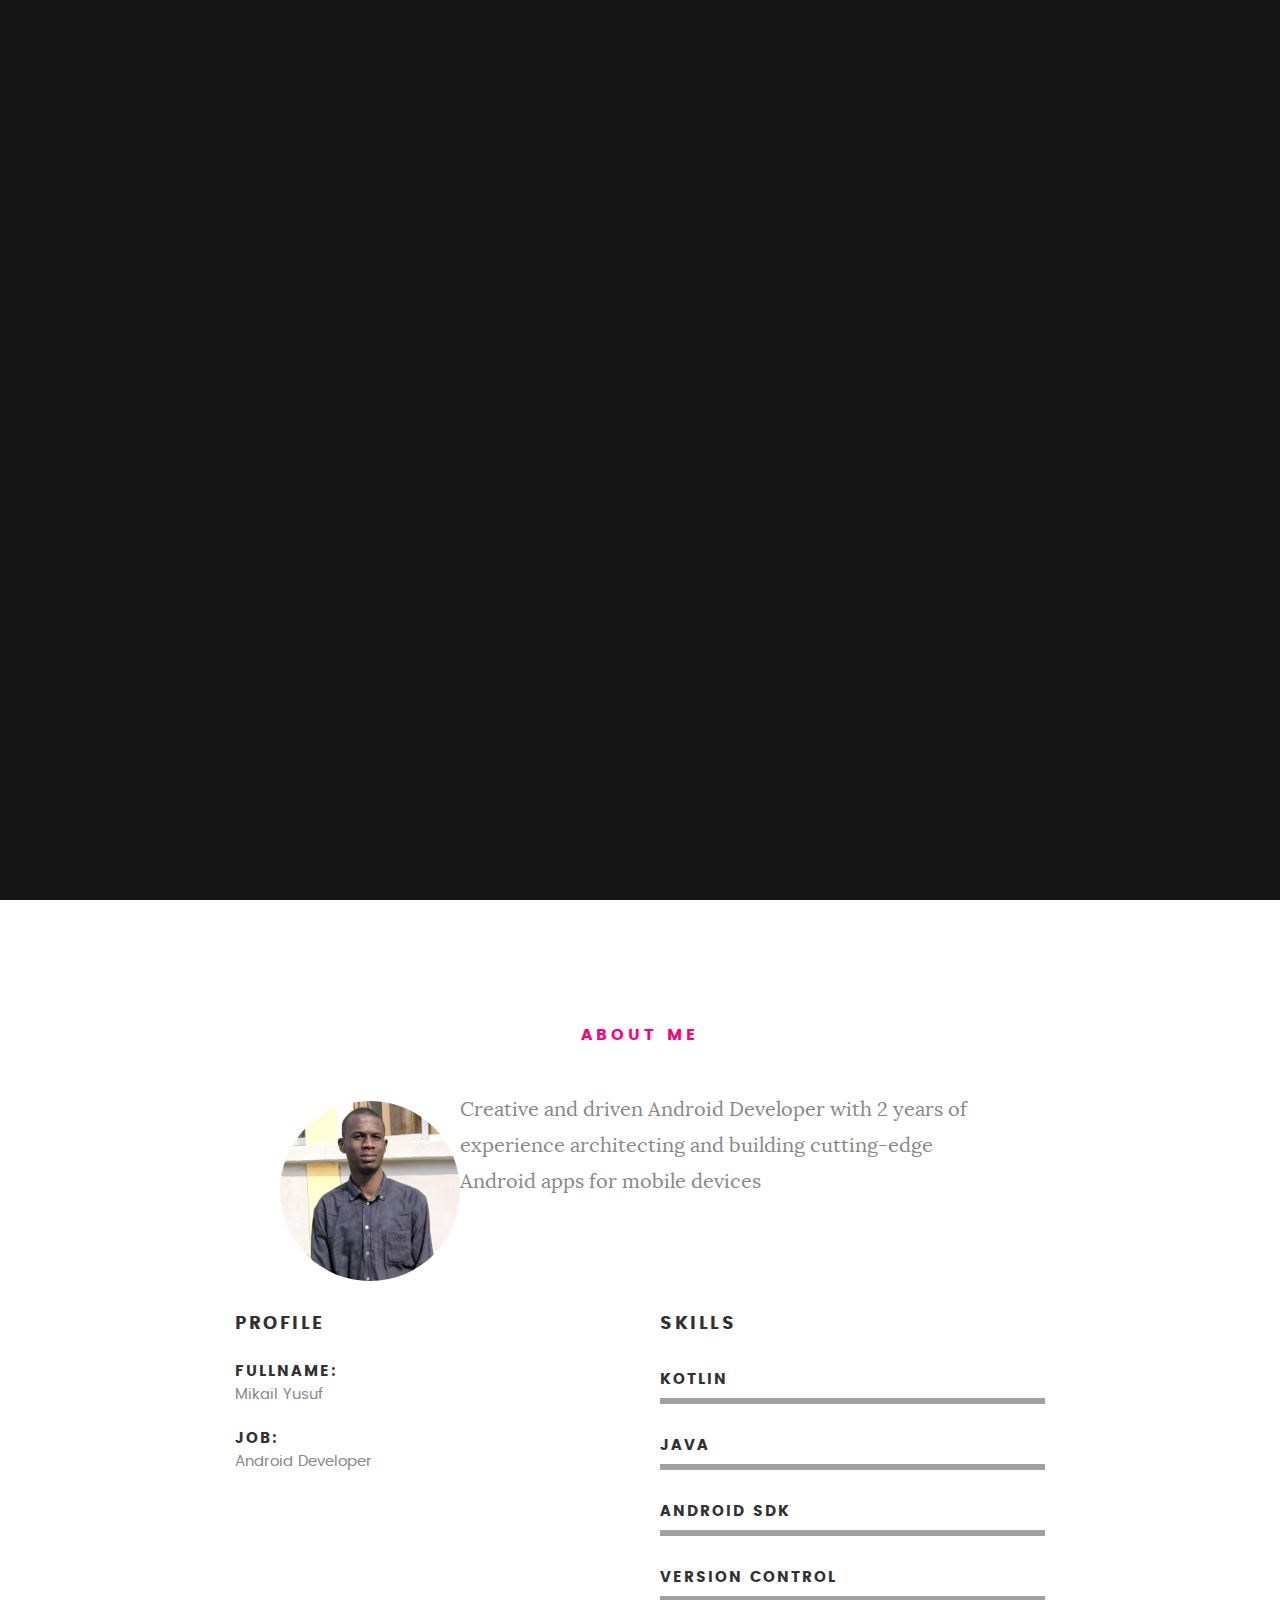
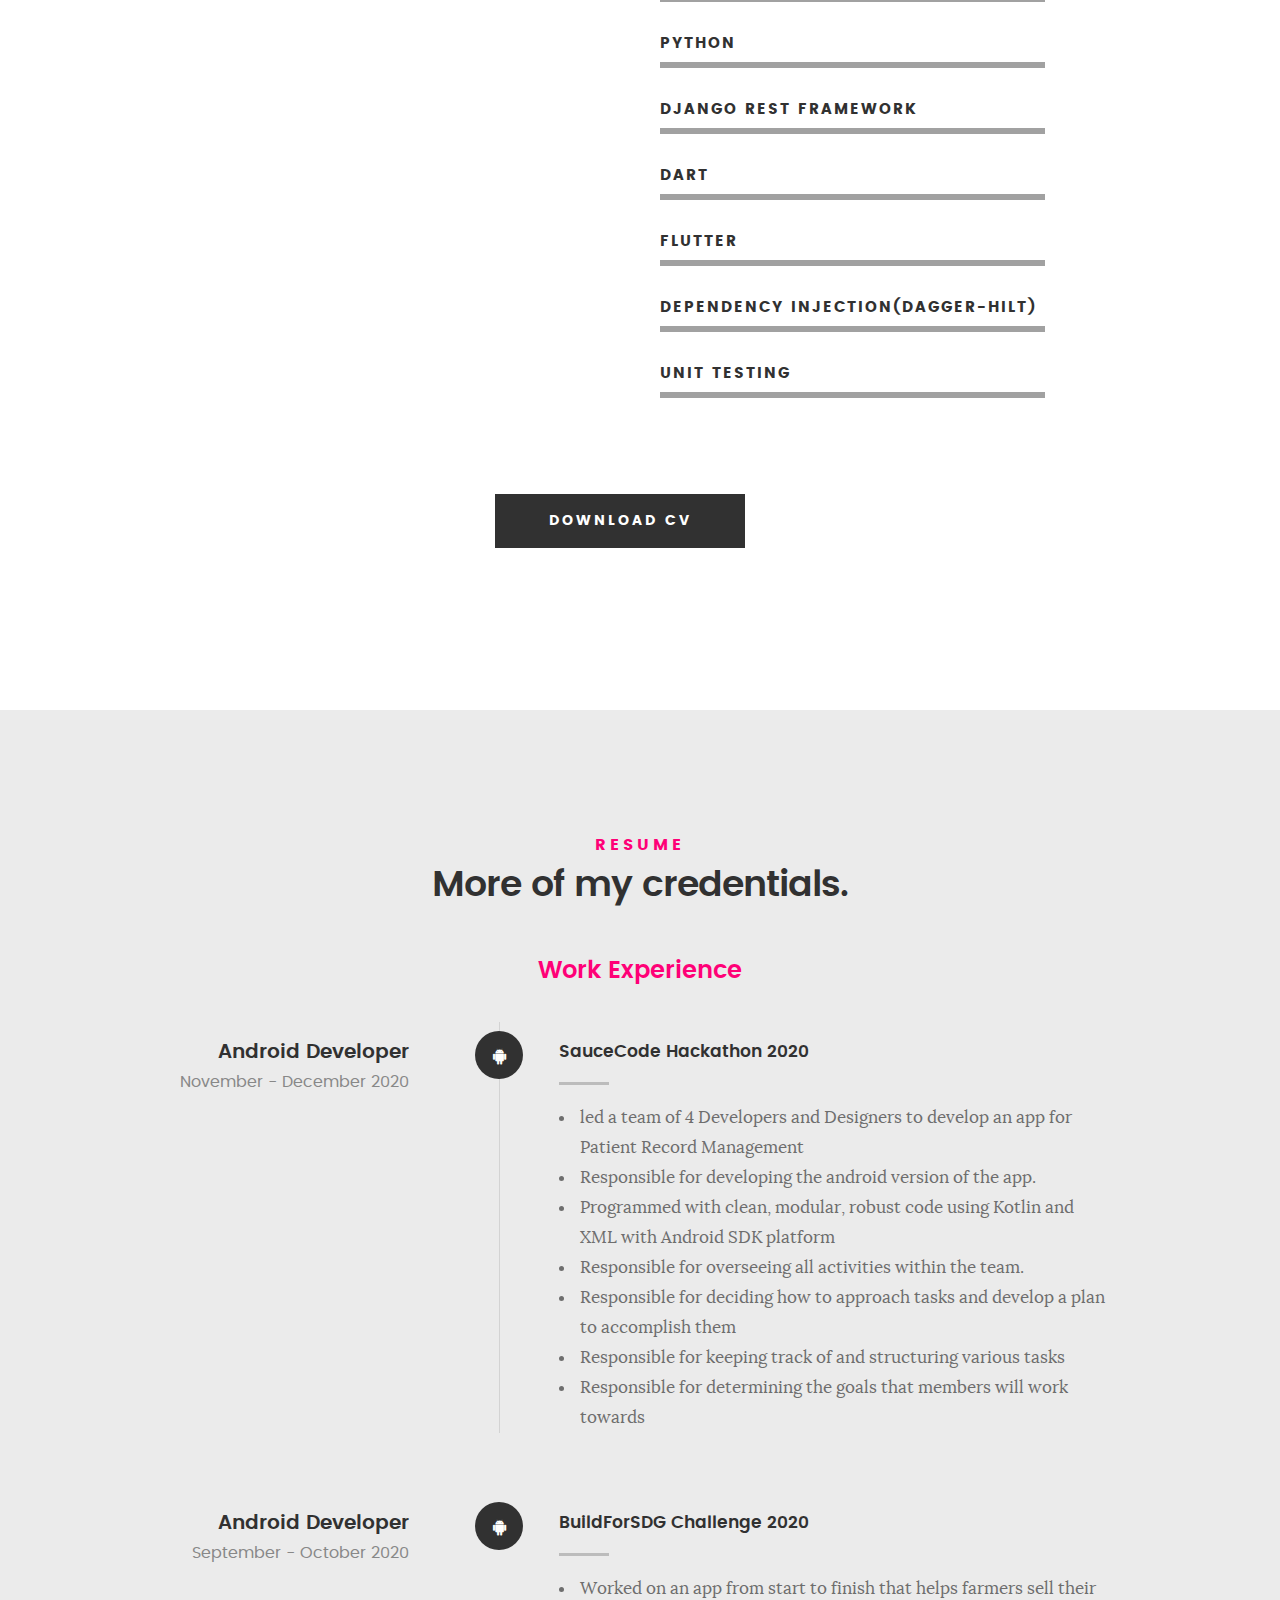
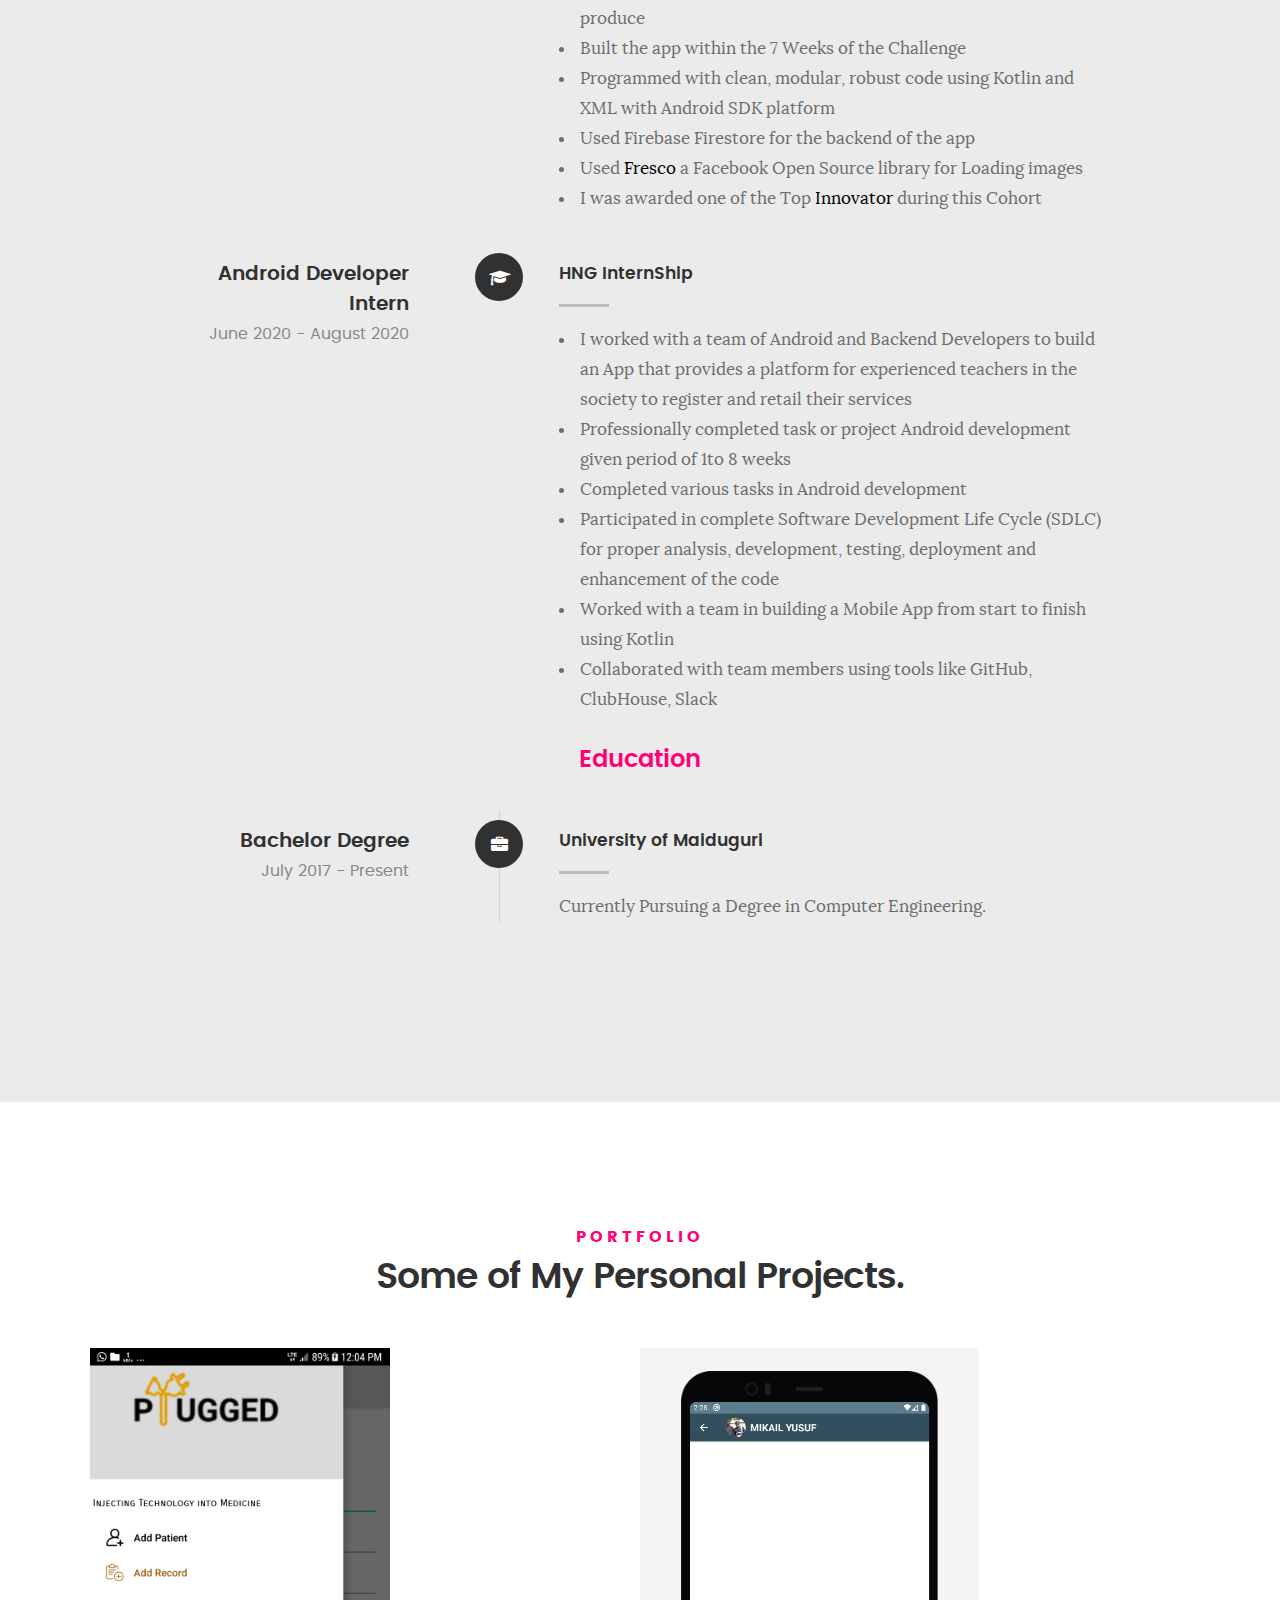
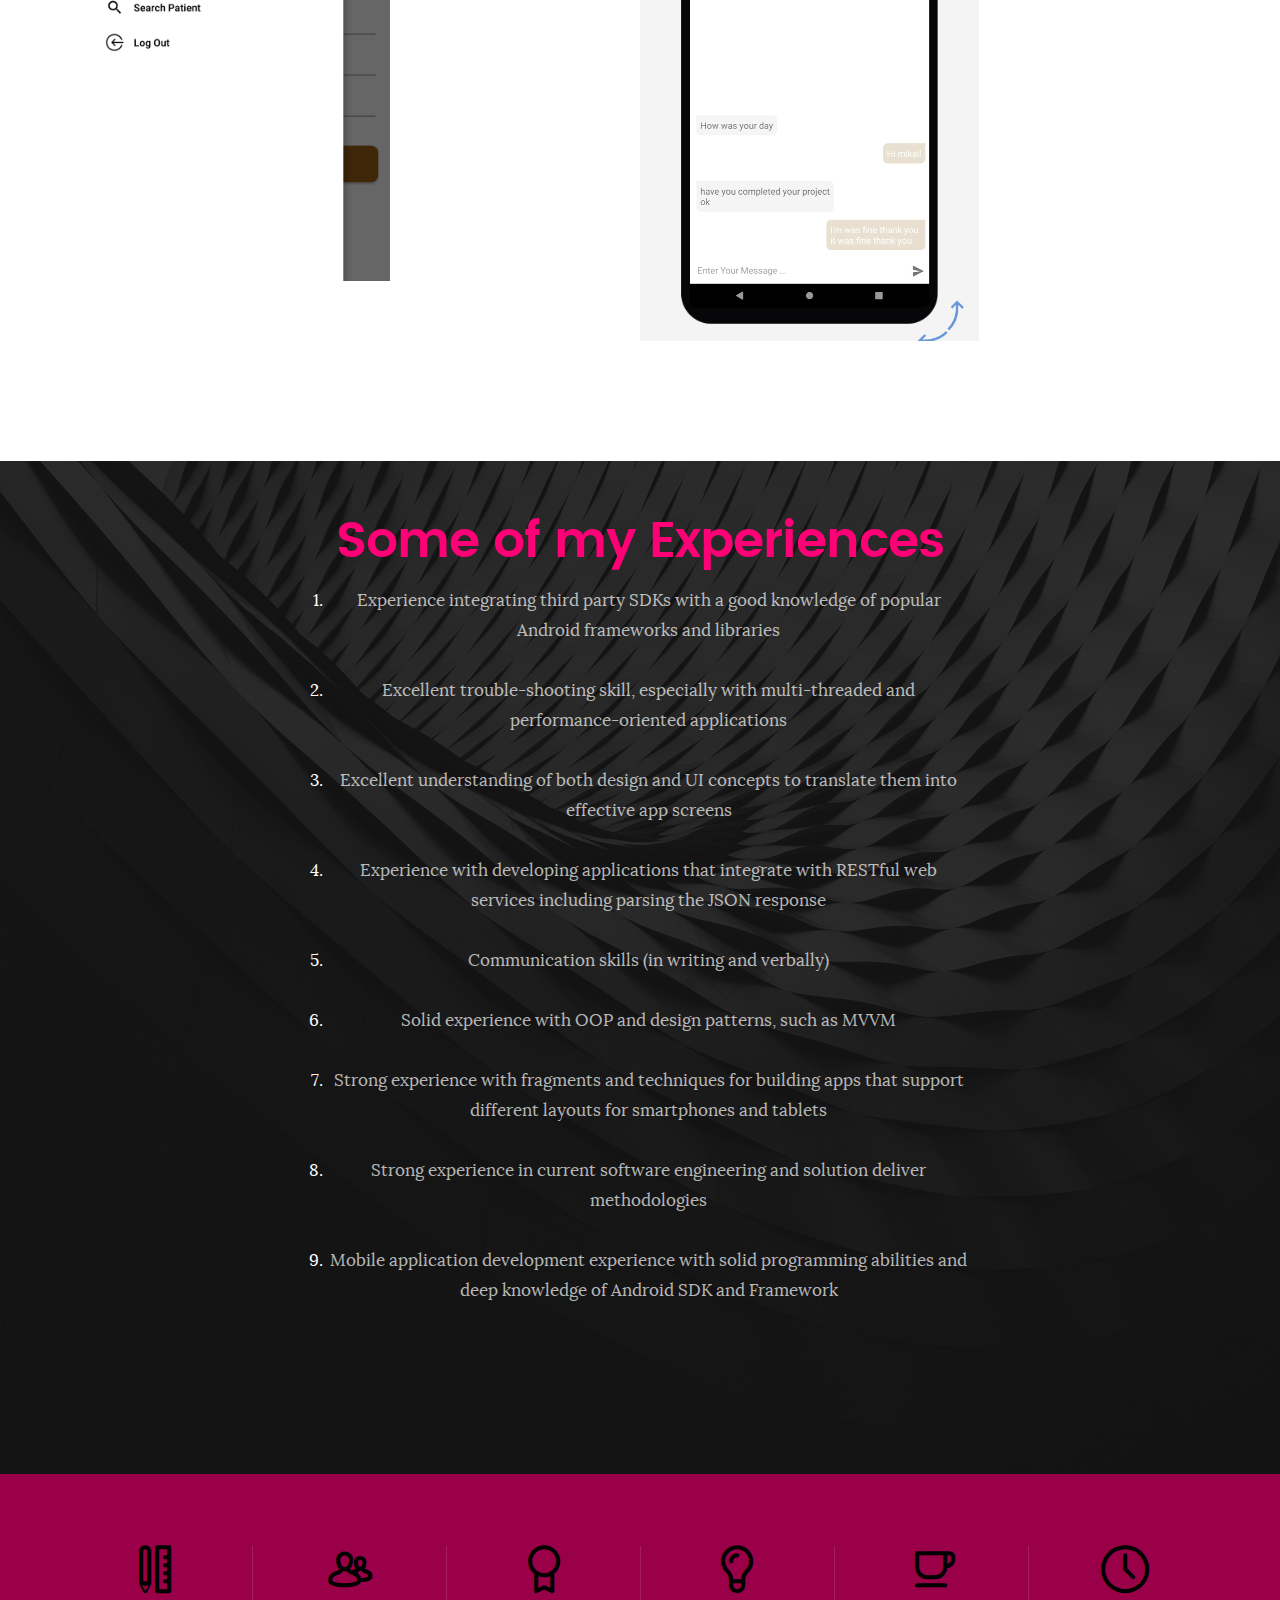
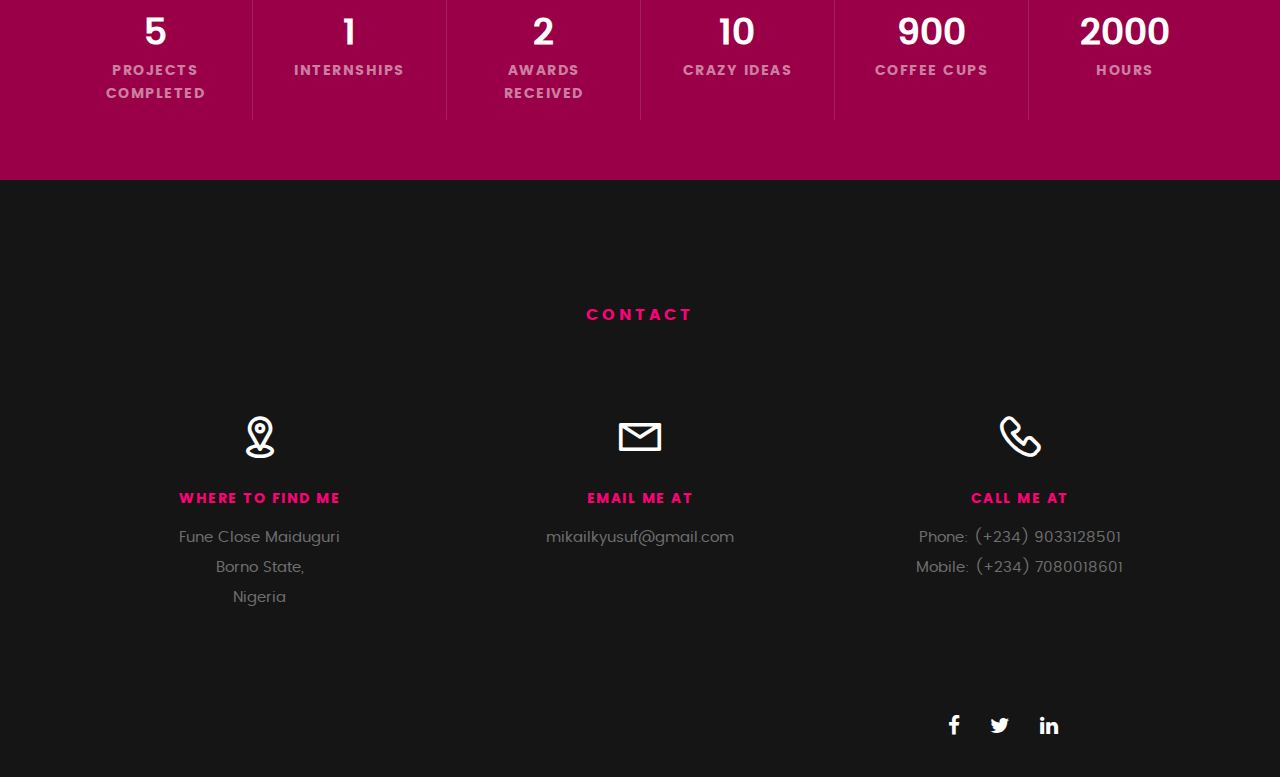
<file: index.html>
<!DOCTYPE html>
<!--[if IE 8 ]><html class="no-js oldie ie8" lang="en"> <![endif]-->
<!--[if IE 9 ]><html class="no-js oldie ie9" lang="en"> <![endif]-->
<!--[if (gte IE 9)|!(IE)]><!-->
<html class="no-js" lang="en">
<!--<![endif]-->

<head>

    <!--- basic page needs
   ================================================== -->
    <meta charset="utf-8">
    <title>Mikail Yusuf</title>
    <meta name="description" content="">
    <meta name="author" content="">

    <!-- mobile specific metas
   ================================================== -->
    <meta name="viewport" content="width=device-width, initial-scale=1, maximum-scale=1">

    <!-- CSS
   ================================================== -->
    <link rel="stylesheet" href="css/base.css">
    <link rel="stylesheet" href="css/main.css">
    <link rel="stylesheet" href="css/vendor.css">

    <!-- script
   ================================================== -->
    <script src="js/modernizr.js"></script>
    <script src="js/pace.min.js"></script>

    <!-- favicons
	================================================== -->
    <link rel="icon" type="image/png" href="favicon.png">

</head>

<body id="top">

    <!-- header 
   ================================================== -->
    <header>
        <div class="row">

            <div class="top-bar">
                <a class="menu-toggle" href="#"><span>Menu</span></a>

                <div class="logo">
                    <a href="index.html"></a>
                </div>

                <nav id="main-nav-wrap">
                    <ul class="main-navigation">
                        <li class="current"><a class="smoothscroll" href="#intro" title="">Home</a></li>
                        <li><a class="smoothscroll" href="#about" title="">About</a></li>
                        <li><a class="smoothscroll" href="#resume" title="">Resume</a></li>
                        <li><a class="smoothscroll" href="#portfolio" title="">Portfolio</a></li>
                        <li><a class="smoothscroll" href="#services" title="">My Experiences</a></li>
                        <li><a class="smoothscroll" href="#contact" title="">Contact</a></li>

                    </ul>
                </nav>
            </div>
            <!-- /top-bar -->

        </div>
        <!-- /row -->
    </header>
    <!-- /header -->

    <!-- intro section
   ================================================== -->
    <section id="intro">

        <div class="intro-overlay"></div>

        <div class="intro-content">
            <div class="row">

                <div class="col-twelve">

                    <h5>Hello,</h5>
                    <h1>I'm Mikail Yusuf.</h1>

                    <p class="intro-position">
                        <span>An Android Developer</span>
                        <span></span>
                    </p>
                    <a class="button stroke smoothscroll" href="#about" title="">More About Me</a>

                </div>

            </div>
        </div>
        <!-- /intro-content -->

        <ul class="intro-social">
            <li><a href="https://web.facebook.com/mikail.yusuf.9862"><i class="fa fa-facebook"></i></a></li>
            <li><a href="https://www.linkedin.com/in/mikail-yusuf-121b12180/"><i class="fa fa-linkedin"></i></a></li>
            <li><a href="https://twitter.com/mikailkyusuf"><i class="fa fa-twitter"></i></a></li>
            <!-- <li><a href="#"><i class="fa fa-dribbble"></i></a></li> -->
            <li><a href="https://www.instagram.com/mikailkyusuf/?hl=en"><i class="fa fa-instagram"></i></a></li>
        </ul>
        <!-- /intro-social -->

    </section>
    <!-- /intro -->


    <!-- about section
   ================================================== -->
    <section id="about">

        <div class="row section-intro">
            <div class="col-twelve">

                <h5>About Me</h5>
                <!-- <h1>Let me introduce myself.</h1> -->

                <div class="intro-info">

                    <img src="images/profile-pic.jpg" alt="Profile Picture">

                    <p class="lead">Creative and driven Android Developer with 2 years of experience architecting and building cutting-edge Android apps for mobile devices </p>
                </div>

            </div>
        </div>
        <!-- /section-intro -->

        <div class="row about-content">

            <div class="col-six tab-full">

                <h3>Profile</h3>
                <!-- <p>Lorem ipsum Qui veniam ut consequat ex ullamco nulla in non ut esse in magna sint minim officia consectetur nisi commodo ea magna pariatur nisi cillum.</p> -->

                <ul class="info-list">
                    <li>
                        <strong>Fullname:</strong>
                        <span>Mikail Yusuf</span>
                    </li>
                    <li>
                        <strong>Job:</strong>
                        <span>Android Developer</span>
                    </li>


                </ul>
                <!-- /info-list -->

            </div>

            <div class="col-six tab-full">

                <h3>Skills</h3>
                <!-- <p>Lorem ipsum Qui veniam ut consequat ex ullamco nulla in non ut esse in magna sint minim officia consectetur nisi commodo ea magna pariatur nisi cillum.</p> -->

                <ul class="skill-bars">
                    <li>
                        <!-- <div class="progress percent90"><span>100%</span></div> -->
                        <strong>Kotlin</strong>
                    </li>
                    <li>
                        <!-- <div class="progress percent85"><span>100%</span></div> -->
                        <strong>Java</strong>
                    </li>
                    <li>
                        <!-- <div class="progress percent70"><span>100%</span></div> -->
                        <strong>Android SDK</strong>
                    </li>
                    <li>

                        <!-- <div class="progress percent75"><span>100%</span></div> -->
                        <strong>Version Control</strong>
                    </li>
                    <li>
                        <!-- <div class="progress percent95"><span>100%</span></div> -->
                        <strong>Python</strong>
                    </li>

                    <li>
                        <!-- <div class="progress percent95"><span>100%</span></div> -->
                        <strong>Django Rest FrameWork</strong>
                    </li>
                    <li>


                        <strong>Dart</strong>
                    </li>
                    <li>

                        <strong>Flutter</strong>
                    </li>

                    <li>

                        <!-- <div class="progress percent75"><span>100%</span></div> -->
                        <strong>Dependency Injection(Dagger-Hilt)</strong>
                    </li>
                    <li>

                        <!-- <div class="progress percent75"><span>100%</span></div> -->
                        <strong>Unit Testing</strong>
                    </li>


                </ul>
                <!-- /skill-bars -->

            </div>

        </div>

        <div class="row button-section">
            <div class="col-twelve">
                <!-- <a href="#contact" title="Hire Me" class="button stroke smoothscroll">Hire Me</a> -->
                <a href="https://www.dropbox.com/s/032nubazqbxszhy/MIKAIL%20YUSUF%20Resume.pdf?dl=0" title="Download CV" class="button button-primary">Download CV</a>
            </div>
        </div>

    </section>
    <!-- /process-->


    <!-- resume Section
   ================================================== -->
    <section id="resume" class="grey-section">

        <div class="row section-intro">
            <div class="col-twelve">

                <h5>Resume</h5>
                <h1>More of my credentials.</h1>

                <!-- <p class="lead">Lorem ipsum Do commodo in proident enim in dolor cupidatat adipisicing dolore officia nisi aliqua incididunt Ut veniam lorem ipsum Consectetur ut in in eu do.</p> -->

            </div>
        </div>
        <!-- /section-intro-->

        <div class="row resume-timeline">

            <div class="col-twelve resume-header">

                <h2>Work Experience</h2>

            </div>
            <!-- /resume-header -->

            <div class="col-twelve">

                <div class="timeline-wrap">



                    <div class="timeline-block">

                        <div class="timeline-ico">
                            <i class="fa fa-android"></i>
                        </div>

                        <div class="timeline-header">
                            <h3>Android Developer </h3>
                            <p>November - December 2020</p>
                        </div>

                        <div class="timeline-content">
                            <h4>SauceCode Hackathon 2020</h4>
                            <ul>
                                <li>led a team of 4 Developers and Designers to develop an app for Patient Record Management</li>
                                <li>Responsible for developing the android version of the app.</li>
                                <li>Programmed with clean, modular, robust code using Kotlin and XML with Android SDK platform</li>
                                <li>Responsible for overseeing all activities within the team.</li>
                                <li>Responsible for deciding how to approach tasks and develop a plan to accomplish them </li>
                                <li>Responsible for keeping track of and structuring various tasks</li>
                                <li>Responsible for determining the goals that members will work towards</li>

                            </ul>

                        </div>

                    </div>

                </div>



                <div class="timeline-block">

                    <div class="timeline-ico">
                        <i class="fa fa-android"></i>
                    </div>

                    <div class="timeline-header">
                        <h3>Android Developer </h3>
                        <p>September - October 2020</p>
                    </div>

                    <div class="timeline-content">
                        <h4>BuildForSDG Challenge 2020</h4>
                        <ul>
                            <li>Worked on an app from start to finish that helps farmers sell their produce</li>
                            <li>Built the app within the 7 Weeks of the Challenge</li>
                            <li>Programmed with clean, modular, robust code using Kotlin and XML with Android SDK platform</li>
                            <li>Used Firebase Firestore for the backend of the app</li>
                            <li>Used <a href=""> Fresco</a> a Facebook Open Source library for Loading images </li>
                            <li>I was awarded one of the Top <a href="https://user-images.githubusercontent.com/39338964/95020138-51dd8b00-0661-11eb-86ab-ba8bae88865a.gif">Innovator</a> during this Cohort</li>

                        </ul>

                    </div>

                </div>


                <div class="timeline-block">

                    <div class="timeline-ico">
                        <i class="fa fa-graduation-cap"></i>
                    </div>

                    <div class="timeline-header">
                        <h3>Android Developer Intern</h3>
                        <p>June 2020 - August 2020</p>
                    </div>

                    <div class="timeline-content">
                        <h4>HNG InternShip</h4>
                        <ul>
                            <li>I worked with a team of Android and Backend Developers to build an App that provides a platform for experienced teachers in the society to register and retail their services</li>
                            <li>Professionally completed task or project Android development given period of 1to 8 weeks</li>
                            <li>Completed various tasks in Android development</li>
                            <li>Participated in complete Software Development Life Cycle (SDLC) for proper analysis, development, testing, deployment and enhancement of the code</li>
                            <li>Worked with a team in building a Mobile App from start to finish using Kotlin</li>
                            <li>Collaborated with team members using tools like GitHub, ClubHouse, Slack</li>

                        </ul>

                    </div>

                </div>
                <!-- /timeline-block -->

                <!-- <div class="timeline-block">

	   				<div class="timeline-ico">
	   					<i class="fa fa-graduation-cap"></i>
	   				</div>

	   				<div class="timeline-header">
	   					<h3>Front-end Developer</h3>
	   					<p>July 2014 - June 2015</p>
	   				</div>

	   				<div class="timeline-content">
	   					<h4>Super Cool Agency</h4>
	   					<p>Lorem ipsum Occaecat do esse ex et dolor culpa nisi ex in magna consectetur nisi cupidatat laboris esse eiusmod deserunt aute do quis velit esse sed Ut proident cupidatat nulla esse cillum laborum occaecat nostrud sit dolor incididunt amet est occaecat nisi incididunt.</p>
	   				</div>

	   			</div> /timeline-block -->

                <!-- <div class="timeline-block">

	   				<div class="timeline-ico">
	   					<i class="fa fa-graduation-cap"></i>
	   				</div>

	   				<div class="timeline-header">
	   					<h3>Web Designer</h3>
	   					<p>May 2013 - June 2014</p>
	   				</div>

	   				<div class="timeline-content">
	   					<h4>Great Designs Studio</h4>
	   					<p>Lorem ipsum Occaecat do esse ex et dolor culpa nisi ex in magna consectetur nisi cupidatat laboris esse eiusmod deserunt aute do quis velit esse sed Ut proident cupidatat nulla esse cillum laborum occaecat nostrud sit dolor incididunt amet est occaecat nisi incididunt.</p>
	   				</div>

	   			</div> /timeline-block -->

            </div>
            <!-- /timeline-wrap -->

        </div>
        <!-- /col-twelve -->

        </div>
        <!-- /resume-timeline -->

        <div class="row resume-timeline">

            <div class="col-twelve resume-header">

                <h2>Education</h2>

            </div>
            <!-- /resume-header -->

            <div class="col-twelve">

                <div class="timeline-wrap">

                    <div class="timeline-block">

                        <div class="timeline-ico">
                            <i class="fa fa-briefcase"></i>
                        </div>

                        <div class="timeline-header">
                            <h3>Bachelor Degree</h3>
                            <p>July 2017 - Present</p>
                        </div>

                        <div class="timeline-content">
                            <h4>University of Maiduguri</h4>
                            <p>Currently Pursuing a Degree in Computer Engineering.</p>
                        </div>

                    </div>
                    <!-- /timeline-block -->





                </div>
                <!-- /timeline-wrap -->

            </div>
            <!-- /col-twelve -->

        </div>
        <!-- /resume-timeline -->

    </section>
    <!-- /features -->


    <!-- Portfolio Section
   ================================================== -->
    <section id="portfolio">

        <div class="row section-intro">
            <div class="col-twelve">

                <h5>Portfolio</h5>
                <h1>Some of My Personal Projects.</h1>

                <!-- <p class="lead"><a href="https://github.com/mikailyusuf"> Projects</a></p> -->

            </div>
        </div>
        <!-- /section-intro-->

        <div class="row portfolio-content">

            <div class="col-twelve">

                <!-- portfolio-wrapper -->
                <div id="folio-wrapper" class="block-1-2 block-mob-full stack">

                    <div class="bgrid folio-item">
                        <div class="item-wrap">
                            <img src="images/sauce17.png" alt="NEWS NOW" height="30%" width="300">
                            <a href="#modal-01" class="overlay">
                                <div class="folio-item-table">
                                    <div class="folio-item-cell">
                                        <h3 class="folio-title"> Plugged</h3>
                                        <span class="folio-types">
		     					       	  Mobile App
		     					       </span>
                                    </div>
                                </div>
                            </a>
                        </div>
                    </div>
                    <!-- /folio-item -->

                    <div class="bgrid folio-item">
                        <div class="item-wrap">
                            <img src="images/chatme.png" alt="Shutterbug">
                            <a href="#modal-02" class="overlay">
                                <div class="folio-item-table">
                                    <div class="folio-item-cell">
                                        <h3 class="folio-title">Chat me</h3>
                                        <span class="folio-types">
		     					       	  Mobile App
		     					      </span>
                                    </div>
                                </div>
                            </a>
                        </div>
                    </div>
                    <!-- /folio-item -->
                    <!-- 
	            <div class="bgrid folio-item">
	               <div class="item-wrap">
	               	<img src="images/chatme.png"alt="Clouds">
	                  <a href="#modal-03" class="overlay">             		                  
	                     <div class="folio-item-table">
	                     	<div class="folio-item-cell">
	                     		<h3 class="folio-title">GADS LEADERBOARD</h3>	     					    
		     					    	<span class="folio-types">
		     					       	 Mobile App
		     					      </span>		     		
		     					   </div> 	                      	
	                     </div>                    
	                  </a>
	               </div>
	        		</div> /folio-item -->

                    <!-- <div class="bgrid folio-item">
	               <div class="item-wrap">
	               	<img src="images/newsApi.png" alt="Beetle">
	                  <a href="#modal-04" class="overlay">                  	                 
	                     <div class="folio-item-table">
	                     	<div class="folio-item-cell">
	                     		<h3 class="folio-title">Beetle</h3>	     					    
		     					    	<span class="folio-types">
		     					       	  Branding
		     					      </span>		     		
		     					   </div>  	                      	
	                     </div>                    
	                  </a>
	               </div>
	        		</div> /folio-item      -->

                    <!-- <div class="bgrid folio-item">
	               <div class="item-wrap">
	               	<img src="images/newsApi.png" alt="Lighthouse">
	                  <a href="#modal-05" class="overlay">             		                  
	                     <div class="folio-item-table">
	                     	<div class="folio-item-cell">
	                     		<h3 class="folio-title">Lighthouse</h3>	     					    
		     					    	<span class="folio-types">
		     					       	  Web Development
		     					      </span>		     		
		     					   </div> 	                      	
	                     </div>                    
	                  </a>
	               </div>
	        		</div> /folio-item -->

                    <!-- <div class="bgrid folio-item">
	               <div class="item-wrap">
	               	<img src="images/newsApi.png" alt="Salad">
	                  <a href="#modal-06" class="overlay">
	                     <div class="folio-item-table">
	                     	<div class="folio-item-cell">
	                     		<h3 class="folio-title">Salad</h3>	     					    
		     					    	<span class="folio-types">
		     					       	  Branding
		     					      </span>		     		
		     					   </div>	                      	
	                     </div>                    
	                  </a>
	               </div>
	        		</div> /folio-item    -->

                    <!-- modal popups - begin
	            ============================================================= -->
                    <div id="modal-01" class="popup-modal slider mfp-hide">

                        <div class="media">
                            <img src="images/sauce1.png" alt="" height="30%" width="300" />
                        </div>

                        <div class="description-box">
                            <h4>Plugged</h4>
                            <p> An Android for managing Hospital Patients Record</p>

                            <div class="categories">Mobile App</div>
                        </div>

                        <div class="link-box">
                            <a href="https://github.com/Team-Plugged/Plugged-Mobile">Source Code</a>
                            <a href="#" class="popup-modal-dismiss">Close</a>
                        </div>

                    </div>
                    <!-- /modal-01 -->

                    <div id="modal-02" class="popup-modal slider mfp-hide">

                        <div class="media">
                            <img src="images/chatme.png" alt="" />
                        </div>

                        <div class="description-box">
                            <h4>CHAT ME</h4>
                            <p>A Chat app built using the Kotlin language and firebase Firestore </p>

                            <div class="categories">Mobile App</div>
                        </div>

                        <div class="link-box">
                            <a href="https://github.com/BuildForSDGCohort2/Team-116-group-a-Mobile">Source Code</a>
                            <a href="#" class="popup-modal-dismiss">Close</a>
                        </div>

                    </div>
                    <!-- /modal-02 -->

                    <!-- <div id="modal-03" class="popup-modal slider mfp-hide">	

				     	<div class="media">
				     		<img src="images/newsApi.png" alt="" />
				     	</div>      	

					   <div class="description-box">
					      <h4>GADS LEADERBOARD</h4>		      
					      <p>An App that fetches the top learners from the Google Africa Developers Scholarship api..</p>

					      <div class="categories">Mobile App</div>			               
					   </div>

			         <div class="link-box">
			            <a href="https://github.com/mikailyusuf/Gads">Source Code</a>
					      <a href="#" class="popup-modal-dismiss">Close</a>
			         </div>		      

				   </div> /modal-03 -->

                    <!-- <div id="modal-04" class="popup-modal slider mfp-hide">	

				     	<div class="media">
				     		<img src="images/newsApi.png" alt="" />
				     	</div>      	

					   <div class="description-box">
					      <h4>GADS LEADERBOARD</h4>		      
					      <p>An App that fetches the top learners from the Google Africa Developers Scholarship api.</p>

					      <div class="categories">Mobile App</div>			               
					   </div>

			         <div class="link-box">
			            <a href="https://github.com/mikailyusuf/Gads">Source Code</a>
					      <a href="#" class="popup-modal-dismiss">Close</a>
			         </div>		      

				   </div> /modal-04 -->

                    <!-- <div id="modal-05" class="popup-modal slider mfp-hide">	

				     	<div class="media">
				     		<img src="images/portfolio/modals/m-lighthouse.jpg" alt=""  />
				     	</div>      	

					   <div class="description-box">
					      <h4>Lighthouse</h4>		      
					      <p>Proin gravida nibh vel velit auctor aliquet. Aenean sollicitudin, lorem quis bibendum auctor, nisi elit consequat ipsum, nec sagittis sem nibh id elit.</p>

					      <div class="categories">Web Development</div>			               
					   </div>

			         <div class="link-box">
			            <a href="http://www.behance.net">Details</a>
					      <a href="#" class="popup-modal-dismiss">Close</a>
			         </div>		      

				   </div>    /modal-05 -->

                    <!-- <div id="modal-06" class="popup-modal slider mfp-hide">	

				     	<div class="media">
				     		<img src="images/portfolio/modals/m-salad.jpg" alt="" />
				     	</div>      	

					   <div class="description-box">
					      <h4>Salad</h4>		      
					      <p>Proin gravida nibh vel velit auctor aliquet. Aenean sollicitudin, lorem quis bibendum auctor, nisi elit consequat ipsum, nec sagittis sem nibh id elit.</p>

					      <div class="categories">Branding</div>			               
					   </div>

			         <div class="link-box">
			            <a href="http://www.behance.net">Details</a>
					      <a href="#" class="popup-modal-dismiss">Close</a>
			         </div>		      

				   </div> /modal-06 -->


                    <!-- modal popups - end
	            ============================================================= -->

                </div>
                <!-- /portfolio-wrapper -->

            </div>
            <!-- /twelve -->

        </div>
        <!-- /portfolio-content -->

    </section>
    <!-- /portfolio -->




    </section>
    <!-- /cta -->


    <!-- services Section
   ================================================== -->
    <section id="services">

        <div class="overlay"></div>

        <div class="row section-intro">
            <div class="col-twelve">

                <h1>Some of my Experiences</h1>

                <ol>

                    <li>
                        <p>Experience integrating third party SDKs with a good knowledge of popular Android frameworks and libraries</p>
                    </li>
                    <li>
                        <p>Excellent trouble-shooting skill, especially with multi-threaded and performance-oriented applications</p>
                    </li>
                    <li>
                        <p>Excellent understanding of both design and UI concepts to translate them into effective app screens</p>
                    </li>
                    <li>
                        <p>Experience with developing applications that integrate with RESTful web services including parsing the JSON response</p>
                    </li>
                    <li>
                        <p>Communication skills (in writing and verbally)</p>
                    </li>
                    <li>
                        <p>Solid experience with OOP and design patterns, such as MVVM</p>
                    </li>
                    <li>
                        <p>Strong experience with fragments and techniques for building apps that support different layouts for smartphones and tablets</p>
                    </li>
                    <li>
                        <p>Strong experience in current software engineering and solution deliver methodologies</p>
                    </li>
                    <li>
                        <p>Mobile application development experience with solid programming abilities and deep knowledge of Android SDK and Framework</p>
                    </li>


                </ol>

            </div>
        </div>
        <!-- /section-intro -->





        </div>
        <!-- /services-content -->

    </section>


    <!-- stats Section
   ================================================== -->
    <section id="stats" class="count-up">

        <div class="row">
            <div class="col-twelve">

                <div class="block-1-6 block-s-1-3 block-tab-1-2 block-mob-full stats-list">

                    <div class="bgrid stat">

                        <div class="icon-part">
                            <i class="icon-pencil-ruler"></i>
                        </div>

                        <h3 class="stat-count">
                            5
                        </h3>

                        <h5 class="stat-title">
                            Projects Completed
                        </h5>

                    </div>
                    <!-- /stat -->

                    <div class="bgrid stat">

                        <div class="icon-part">
                            <i class="icon-users"></i>
                        </div>

                        <h3 class="stat-count">
                            1
                        </h3>

                        <h5 class="stat-title">
                            InternShips
                        </h5>

                    </div>
                    <!-- /stat -->

                    <div class="bgrid stat">

                        <div class="icon-part">
                            <i class="icon-badge"></i>
                        </div>

                        <h3 class="stat-count">
                            2
                        </h3>

                        <h5 class="stat-title">
                            Awards Received
                        </h5>

                    </div>
                    <!-- /stat -->

                    <div class="bgrid stat">

                        <div class="icon-part">
                            <i class="icon-light-bulb"></i>
                        </div>

                        <h3 class="stat-count">
                            10
                        </h3>

                        <h5 class="stat-title">
                            Crazy Ideas
                        </h5>

                    </div>
                    <!-- /stat -->

                    <div class="bgrid stat">

                        <div class="icon-part">
                            <i class="icon-cup"></i>
                        </div>

                        <h3 class="stat-count">
                            900
                        </h3>

                        <h5 class="stat-title">
                            Coffee Cups
                        </h5>

                    </div>
                    <!-- /stat -->

                    <div class="bgrid stat">

                        <div class="icon-part">
                            <i class="icon-clock"></i>
                        </div>

                        <h3 class="stat-count">
                            2000
                        </h3>

                        <h5 class="stat-title">
                            Hours
                        </h5>

                    </div>
                    <!-- /stat -->

                </div>
                <!-- /stats-list -->

            </div>
            <!-- /twelve -->
        </div>
        <!-- /row -->

    </section>
    <!-- /stats -->


    <!-- contact
   ================================================== -->
    <section id="contact">

        <div class="row section-intro">
            <div class="col-twelve">

                <h5>Contact</h5>
                <!-- <h1>I'd Love To Hear From You.</h1> -->

                <!-- <p class="lead">Lorem ipsum Do commodo in proident enim in dolor cupidatat adipisicing dolore officia nisi aliqua incididunt Ut veniam lorem ipsum Consectetur ut in in eu do.</p> -->

            </div>
        </div>
        <!-- /section-intro -->

        <div class="row contact-form">

            <div class="col-twelve">

                <!-- form -->
                <!-- <form name="contactForm" id="contactForm" method="post" action="">
      			<fieldset>

                  <div class="form-field">
 						   <input name="contactName" type="text" id="contactName" placeholder="Name" value="" minlength="2" required="">
                  </div>
                  <div class="form-field">
	      			   <input name="contactEmail" type="email" id="contactEmail" placeholder="Email" value="" required="">
	               </div>
                  <div class="form-field">
	     				   <input name="contactSubject" type="text" id="contactSubject" placeholder="Subject" value="">
	               </div>                       
                  <div class="form-field">
	                 	<textarea name="contactMessage" id="contactMessage" placeholder="message" rows="10" cols="50" required=""></textarea>
	               </div>                      
                 <div class="form-field">
                     <button class="submitform">Submit</button>
                     <div id="submit-loader">
                        <div class="text-loader">Sending...</div>                             
       				      <div class="s-loader">
								  	<div class="bounce1"></div>
								  	<div class="bounce2"></div>
								  	<div class="bounce3"></div>
								</div>
							</div>
                  </div>

      			</fieldset> -->
                <!-- </form>  -->

                <!--           
            <div id="message-warning">            	
            </div>            
          
      		<div id="message-success">
               <i class="fa fa-check"></i>Your message was sent, thank you!<br>
      		</div> -->

            </div>
            <!-- /col-twelve -->

        </div>

        <div class="row contact-info">

            <div class="col-four tab-full">

                <div class="icon">
                    <i class="icon-pin"></i>
                </div>

                <h5>Where to find me</h5>

                <p>
                    Fune Close Maiduguri<br> Borno State,<br> Nigeria
                </p>

            </div>

            <div class="col-four tab-full collapse">

                <div class="icon">
                    <i class="icon-mail"></i>
                </div>

                <h5>Email Me At</h5>

                <p>mikailkyusuf@gmail.com<br>

                </p>

            </div>

            <div class="col-four tab-full">

                <div class="icon">
                    <i class="icon-phone"></i>
                </div>

                <h5>Call Me At</h5>

                <p>Phone: (+234) 9033128501<br> Mobile: (+234) 7080018601<br>

                </p>

            </div>

        </div>
        <!-- /contact-info -->

    </section>
    <!-- /contact -->


    <!-- footer
   ================================================== -->

    <footer>
        <div class="row">

            <div class="col-six tab-full pull-right social">



                <ul class="footer-social">
                    <li><a href="https://web.facebook.com/mikail.yusuf.9862"><i class="fa fa-facebook"></i></a></li>
                    <!-- <li><a href="#"><i class="fa fa-behance"></i></a></li> -->
                    <li><a href="https://twitter.com/mikailkyusuf"><i class="fa fa-twitter"></i></a></li>
                    <!-- <li><a href="#"><i class="fa fa-dribbble"></i></a></li> -->
                    <li><a href="https://www.linkedin.com/in/mikail-yusuf-121b12180/"><i class="fa fa-linkedin"></i></a></li>
                </ul>
            </div>

            <!-- <div class="col-eight tab-full">
	      	<div class="copyright">
		        	<span>© Copyright 2018 </span> 
		        	<span>Design by <a href="http://www.styleshout.com/">styleshout</a></span> 
		        	<span>Distributed by <a href="https://themewagon.com/">themewagon</a></span>	         	
		         </div>		                  
	      	</div>

	      	<div id="go-top">
		         <a class="smoothscroll" title="Back to Top" href="#top"><i class="fa fa-long-arrow-up"></i></a>
		      </div>

      	</div>    	 -->
    </footer>

    <div id="preloader">
        <div id="loader"></div>
    </div>

    <!-- Java Script
   ================================================== -->
    <script src="js/jquery-2.1.3.min.js"></script>
    <script src="js/plugins.js"></script>
    <script src="js/main.js"></script>

</body>

</html>
</file>
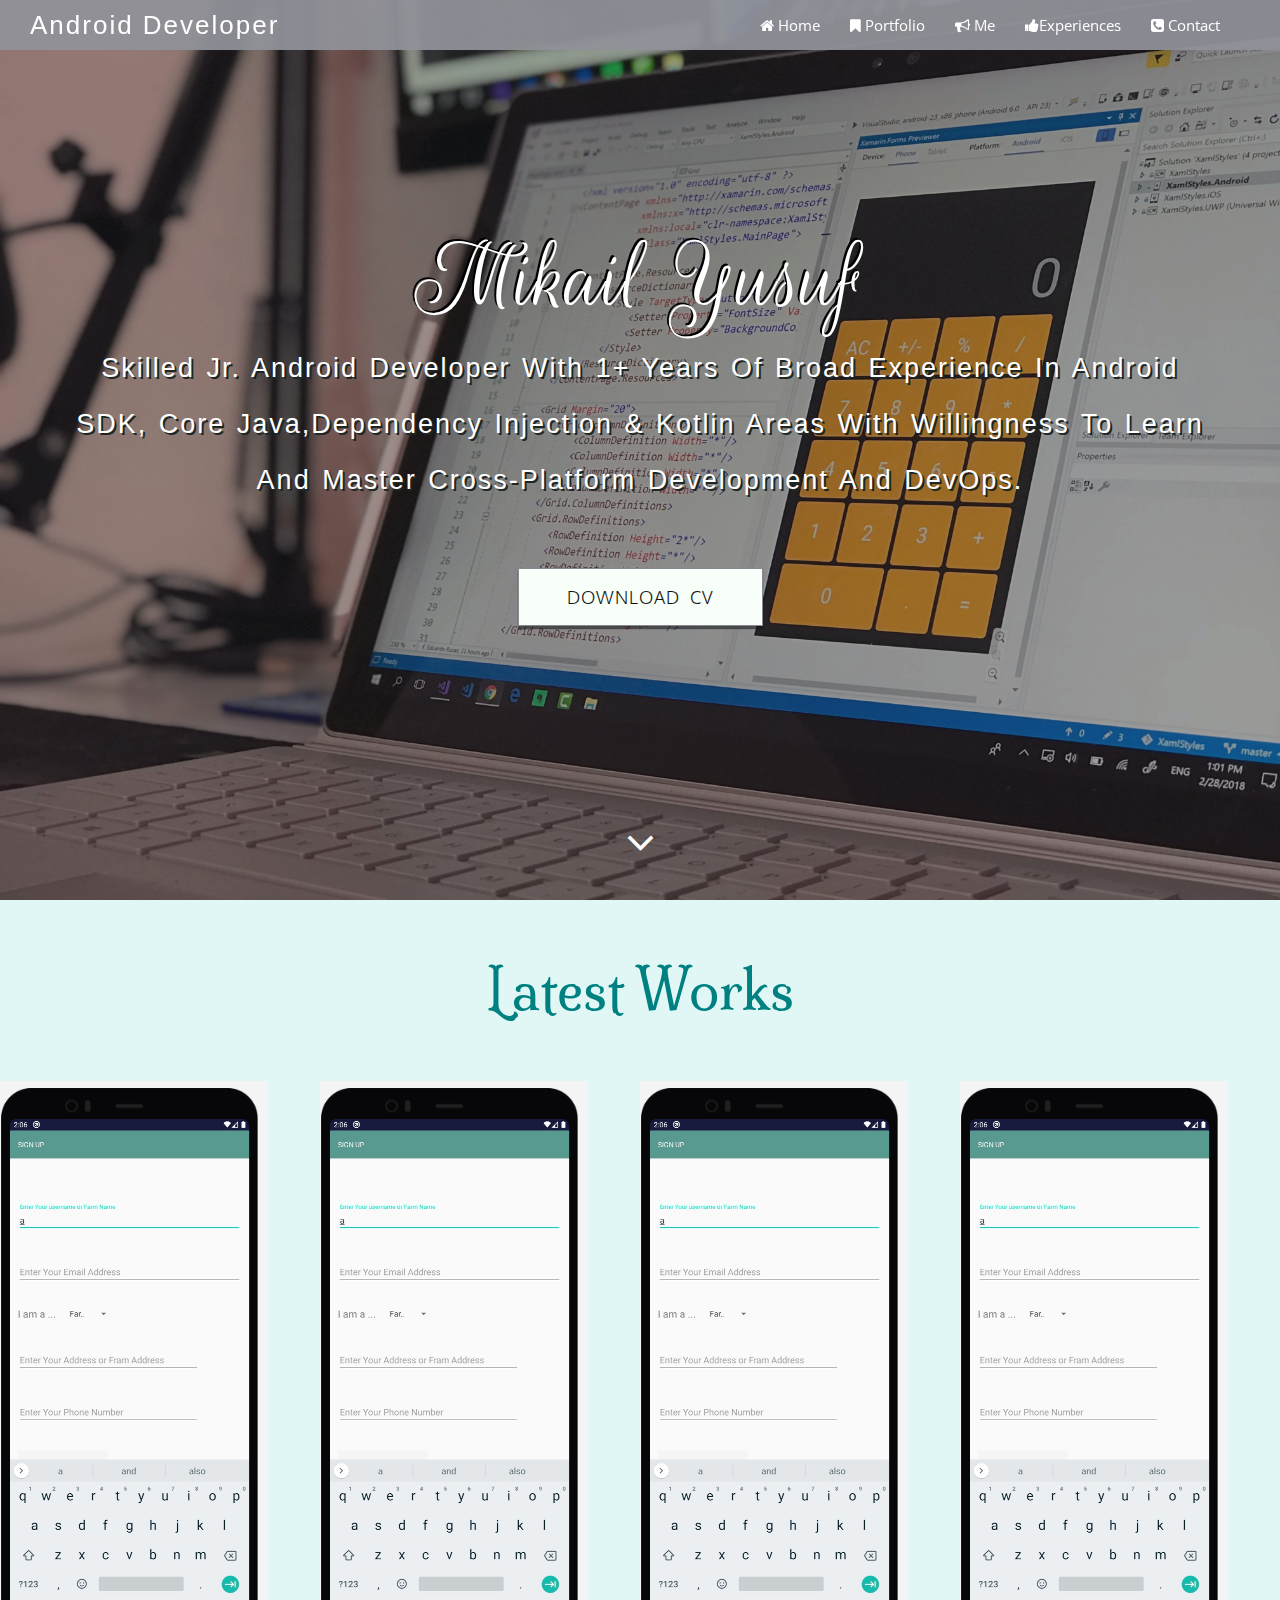
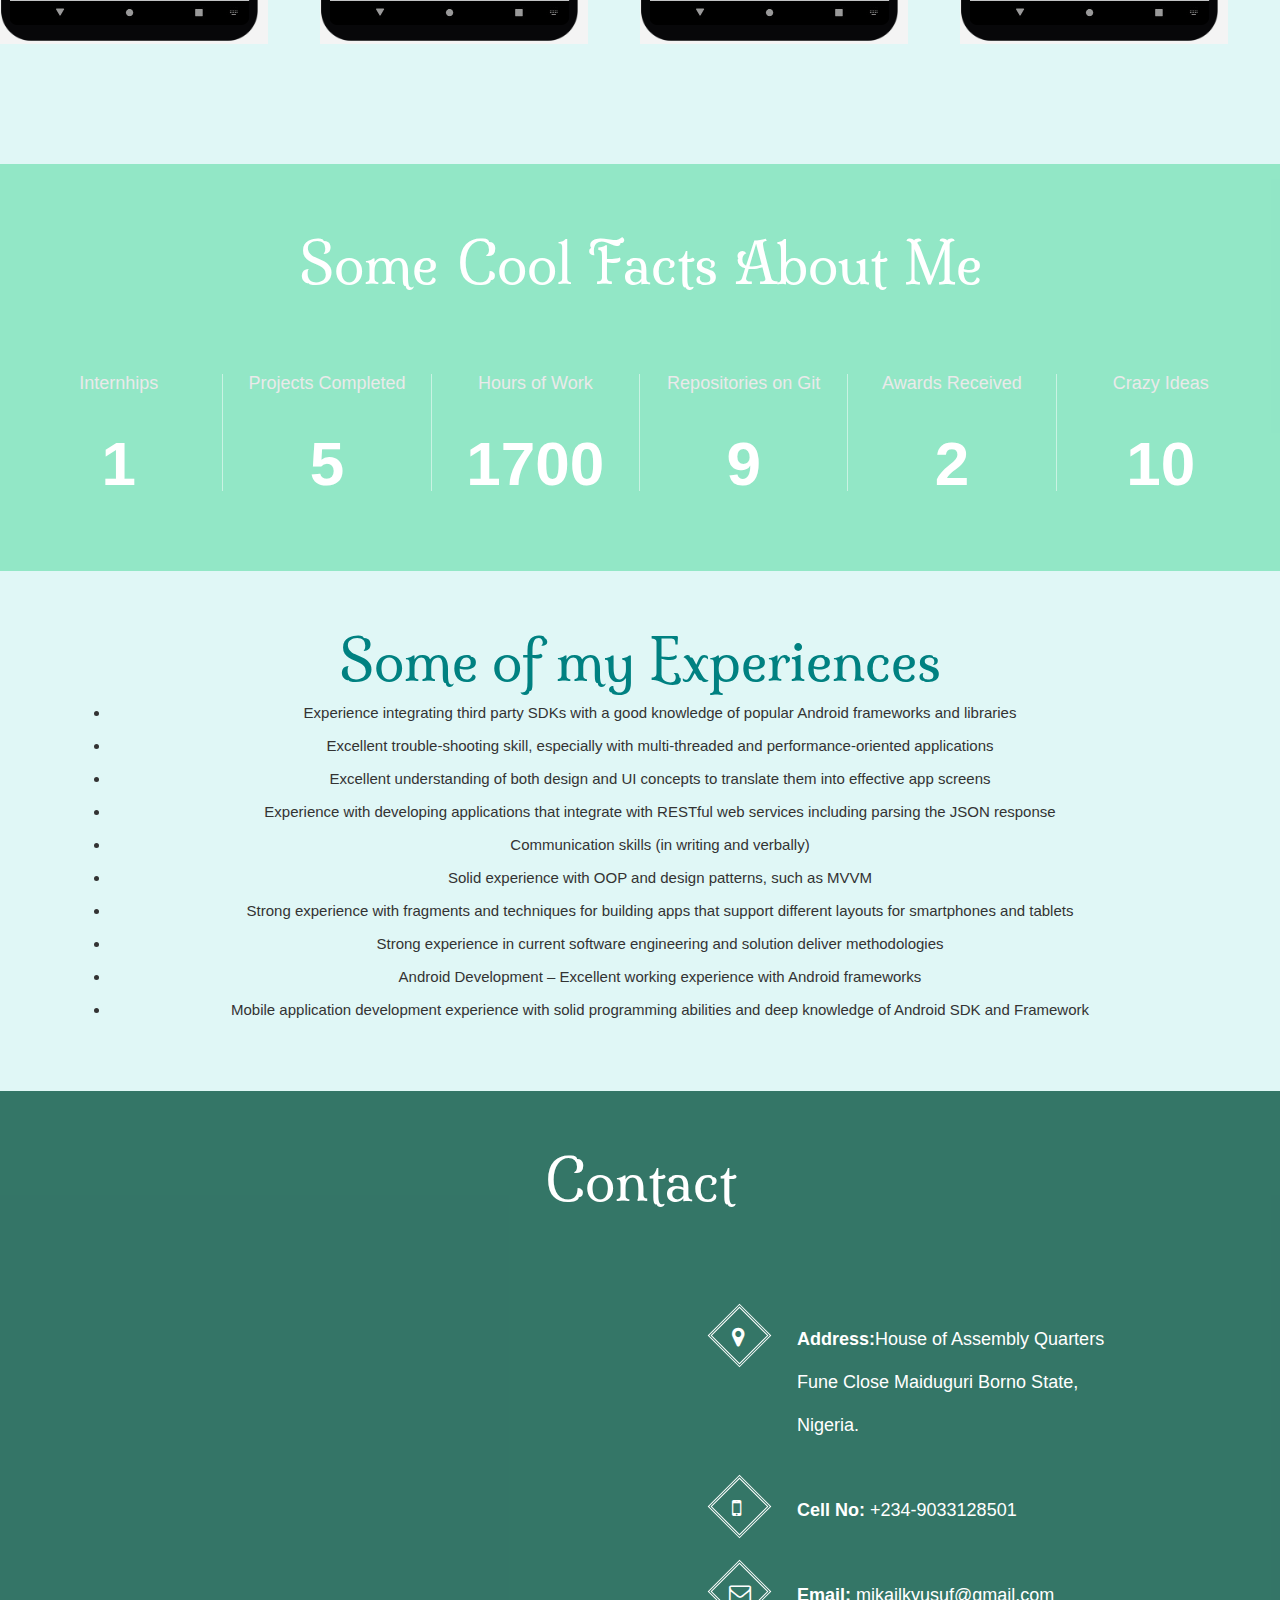
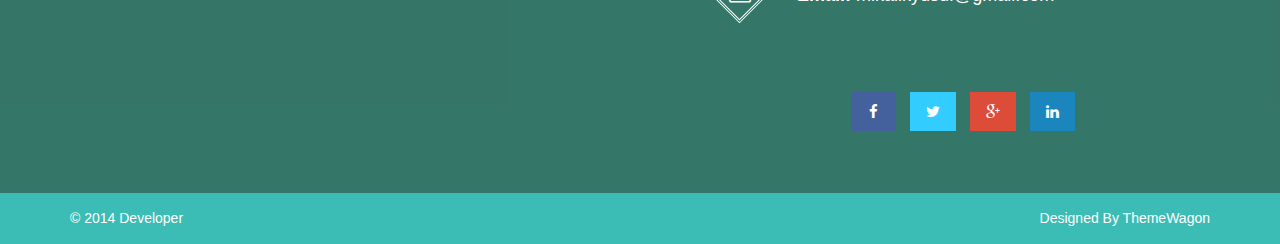
<file: dev/index.html>
<!DOCTYPE html>
<html lang="en-us">
    <head>
    	<title>Mikail Yusuf</title>

    	<!-- meta -->
        <meta charset="utf-8">
        <meta name="viewport" content="width=device-width, initial-scale=1">
        
        <!-- stylesheet -->
        <link rel="stylesheet" href="css/bootstrap.min.css">
        <link rel="stylesheet" href="css/font-awesome.min.css">
        <link rel="stylesheet" href="css/owl.carousel.css">
		<link rel="stylesheet" href="css/owl.theme.min.css">
        <link rel="stylesheet" href="css/animate.css">
		<link rel="stylesheet" href="css/main.css">

		<!-- google font -->
        <link href='http://fonts.googleapis.com/css?family=Oswald:300,400' rel='stylesheet'>
        <link href='http://fonts.googleapis.com/css?family=Open+Sans' rel='stylesheet' type='text/css'>
        <link href='http://fonts.googleapis.com/css?family=PT+Sans' rel='stylesheet' type='text/css'>
        <link href='http://fonts.googleapis.com/css?family=Roboto+Condensed:400,300' rel='stylesheet' type='text/css'>
        <link href='http://fonts.googleapis.com/css?family=Oxygen:400,300' rel='stylesheet' type='text/css'>
        <link href="http://fonts.googleapis.com/css?family=Rouge+Script" rel="stylesheet" type="text/css">
        <link href='http://fonts.googleapis.com/css?family=Milonga' rel='stylesheet' type='text/css'>
    </head>
    <body>
        <div class="content-block" id="header">
            <div id="overlay-1">
                <header id="site-header" class="clearfix">
                    <div class="pull-left">
                        <h1><a href="#">Android Developer</a></h1>
                    </div>
                    <div class="pull-right">
                        <nav class="navbar site-nav" role="navigation">
                            <!-- Brand and toggle get grouped for better mobile display -->
                            <div class="navbar-header">
                                <button type="button" class="navbar-toggle" data-toggle="collapse" data-target="#bs-example-navbar-collapse-1">
                                    <i class="fa fa-bars fa-2x"></i>
                                </button>
                            </div>

                            <!-- Collect the nav links, forms, and other content for toggling -->
                            <div class="collapse navbar-collapse" id="bs-example-navbar-collapse-1">
                                <ul class="nav navbar-nav">
                                    <li class="active"><a href="#header"><i class="fa fa-home"></i> <span>Home</span></a></li>
                                    <li><a href="#portfolio"><i class="fa fa-bookmark"></i> Portfolio</a></li>
                                    <li><a href="#services"><i class="fa fa-bullhorn"></i> Me</a></li>
                                    <li><a href="#testimonials"><i class="fa fa-thumbs-up"></i>Experiences</a></li>
                                    <li><a href="#contact"><i class="fa fa-phone-square"></i> Contact</a></li>
                                </ul>
                            </div>  <!-- /.navbar-collapse -->
                        </nav>
                    </div>
                </header>	<!-- site-header -->
                
                <div class="middle text-center clearfix">
                    <div class="container">
                        <h1 class="pro-name">Mikail Yusuf <!-- <span style="color: #71b644;" > --><!-- </span> --></h1>
                        <p class="tagline">Skilled Jr. Android Developer with 1+ years of broad experience in Android SDK, Core Java,Dependency Injection & Kotlin areas with willingness to learn and master Cross-Platform Development and DevOps. 
                        </p>
                        <div class="skills">

                        </div>  <!-- skills -->
                        <a href="#contact" target="_blank" class="btn btn-lg btn-hire wow animated zoomIn">Download CV</a>
                    </div>  <!-- container -->
                </div>  <!-- middle -->
                
                <div class="bottom text-center">
                    <a href="#portfolio"><i class="fa fa-angle-down fa-3x pulse"></i></a>
                </div>
            </div>  <!-- overlay-1 -->
        </div>  <!-- content-block -->

        <div class="content-block text-center" id="portfolio">
            <header class="block-heading cleafix">
                <h1>Latest Works</h1>
                <!-- <p>Take a look at some of my recent products</p> -->
            </header>

            <div class="isotope portfolio-items">
                <div class="element-item grid">
                    <div class="effect-zoe">
                        <img class="img-responsive" alt="Portfolio" src="img/farmbuy.png">
                        <figcaption>
                            <h2 class="hidden-xs"><a href="http://www.github.com/mikailkyusuf"> NEWS NOW</a></h2>
                            <p class="icon-links">
                               <p>An Android App which was built using the MVVM Architecture,
                                    This App also Includes Dependency Injection and Unit Testing.
                               </p>
                            </p>
                        </figcaption>
                    </div>
                </div>
                <div class="element-item grid">
                    <div class="portfolio-item effect-zoe">
                        <img class="img-responsive" alt="Portfolio" src="img/farmbuy.png">
                        <figcaption>
                            <h2 class="hidden-xs"><a href="https://github.com/BuildForSDGCohort2/Team-116-group-a-Mobile"> Farm Buy</a></h2>
                            <p class="icon-links">
                                An App that i developed during the 7 Weeks Build For SDG Cohort 2 Program
                            </p>
                        </figcaption>
                    </div>
                </div>
                <div class="element-item grid">
                    <div class="portfolio-item effect-zoe">
                        <img class="img-responsive" alt="Portfolio" src="img/farmbuy.png">
                        <figcaption>
                            <h2 class="hidden-xs"><a href="https://github.com/BuildForSDGCohort2/Team-116-group-a-Mobile"> GADS</a></h2>
                            <p class="icon-links">
                                An App that fetches the top learners from the Google Africa Developers Scholarship api.
                            </p>
                        </figcaption>
                    </div>

                </div>
                <div class="element-item grid">
                    <div class="portfolio-item effect-zoe">
                        <img class="img-responsive" alt="Portfolio" src="img/farmbuy.png">
                        <figcaption>
                            <h2 class="hidden-xs"><a href="https://github.com/BuildForSDGCohort2/Team-116-group-a-Mobile">Chat Me</a></h2>
                            <p class="icon-links">
                            A simple Chat App leveraging the power of Firebase FiresStore
                            </p>
                        </figcaption>
                    </div>
                </div>
                <!-- <div class="element-item grid">
                    <div class="portfolio-item effect-zoe">
                        <img class="img-responsive" alt="Portfolio" src="img/work8.png">
                        <figcaption>
                            <h2 class="hidden-xs">Creative <span>Joe</span></h2>
                            <p class="icon-links">
                                <a href="#"><i class="fa fa-twitter"></i></a>
                                <a href="#"><i class="fa fa-dribbble"></i></a>
                                <a href="#"><i class="fa fa-pinterest"></i></a>
                            </p>
                        </figcaption>
                    </div>
                </div> -->
                <!-- <div class="element-item grid">
                    <div class="portfolio-item effect-zoe">
                        <img class="img-responsive" alt="Portfolio" src="img/work4.jpg">
                        <figcaption>
                            <h2 class="hidden-xs">Creative <span>Joe</span></h2>
                            <p class="icon-links">
                                <a href="#"><i class="fa fa-twitter"></i></a>
                                <a href="#"><i class="fa fa-dribbble"></i></a>
                                <a href="#"><i class="fa fa-pinterest"></i></a>
                            </p>
                        </figcaption>
                    </div>
                </div> -->
                <!-- <div class="element-item grid">
                    <div class="portfolio-item effect-zoe">
                        <img class="img-responsive" alt="Portfolio" src="img/work5.jpg">
                        <figcaption>
                            <h2 class="hidden-xs">Creative <span>Joe</span></h2>
                            <p class="icon-links">
                                <a href="#"><i class="fa fa-twitter"></i></a>
                                <a href="#"><i class="fa fa-dribbble"></i></a>
                                <a href="#"><i class="fa fa-pinterest"></i></a>
                            </p>
                        </figcaption>
                    </div>
                </div> -->
                <!-- <div class="element-item grid">
                    <div class="portfolio-item effect-zoe">
                        <img class="img-responsive" alt="Portfolio" src="img/work6.jpg">
                        <figcaption>
                            <h2 class="hidden-xs">Creative <span>Joe</span></h2>
                            <p class="icon-links">
                                <a href="#"><i class="fa fa-twitter"></i></a>
                                <a href="#"><i class="fa fa-dribbble"></i></a>
                                <a href="#"><i class="fa fa-pinterest"></i></a>
                            </p>
                        </figcaption>
                    </div>
                </div> -->
            </div>	<!-- isotope portfolio-items -->
            <!-- <a href="#" class="btn btn-lg btn-view">
                <i class="fa fa-eye"></i>
                <span>View All</span>
            </a> -->
        </div>  <!-- content-block -->

       <!--  <div class="content-block text-center" id="services">
            <div class="overlay-2">
                        <header class="block-heading cleafix">
                            <h1>More About Me</h1>
                            <p>Lorem Ipsum Text</p>
                        </header>
                        <div class="block-content">
                            <div class="container">
                                <div class="row">
                                    <div class="col-md-12">
                                <div class="row ">
                                    <div class="col-sm-4">
                                        <h4 class="pro-stat">Completed Project</h4>
                                        <h2 class="proj-name count1 count-timer" >020</h2>
                                    </div>
                                    <div class="col-sm-4">
                                        <h4 class="pro-stat">Working Project</h4>
                                        <h2 class="proj-name count2">9</h2>
                                    </div>
                                    <div class="col-sm-4">
                                        <h4 class="pro-stat">Top Rated Project</h4>
                                        <h2 class="proj-name count3">015</h2>
                                    </div>
                                </div>
                                    </div>
                                </div>
                            </div>
                        </div>
                    </div>    overlay-2
        </div>  --> <!-- content-block -->
        <div id="services" class="content-block">
            <div id="numbers" class="parallax">
                <div class="overlay">
                    <!-- title -->
                    <div class="container-fluid numbers-title">
                        <div class="container">
                            <div class="row block-heading">
                                <h1>Some Cool Facts About Me</h1>
                            </div>
                        </div>
                    </div>
                    <div class="container-fluid">
                        <!-- number list -->
                        <ul class="numbersList">
                            <li class="col-md-2 col-sm-4 col-xs-6">
                                <h4> Internhips </h4>
                                <span id="number1" class="count1 count-timer">1</span>
                            </li>
                            <li class="col-md-2 col-sm-4 col-xs-6">
                                <h4> Projects Completed</h4>
                                <span id="number2" class="count2">5</span>
                            </li>
                            <li class="col-md-2 col-sm-4 col-xs-6">
                                <h4> Hours of Work</h4>
                                <span id="number3"  class="count3">1700</span>
                            </li>
                            <li class="col-md-2 col-sm-4 col-xs-6">
                                <h4> Repositories on Git</h4>
                                <span id="number4" class="count4">9</span>
                            </li>
                            <li class="col-md-2 col-sm-4 col-xs-6">
                                <h4> Awards Received</h4>
                                <span id="number5" class="count5">2</span>
                            </li>
                            <li class="col-md-2 col-sm-4 col-xs-6">
                                <h4>Crazy Ideas  </h4>
                                <span id="number6" class="count6">10</span>
                            </li>
                        </ul><!-- numbersList end -->
                    </div><!-- container-fluid end -->
                </div><!-- overlay end -->
            </div>
        </div>
            

        <div class="content-block" id="testimonials">
            <header class="block-heading cleafix text-center">
                <h1>Some of my Experiences</h1>
                <!-- <p>Lorem Ipsum Text</p> -->
            </header>
            <div class="block-content text-center">
                <div class="container">
                
                	
			   
			   <ul>
			
			   <li><p>Experience integrating third party SDKs with a good knowledge of popular Android frameworks and libraries</p></li>
				  <li><p>Excellent trouble-shooting skill, especially with multi-threaded and performance-oriented applications</p></li> 
				  <li><p>Excellent understanding of both design and UI concepts to translate them into effective app screens</p></li>
				 <li><p>Experience with developing applications that integrate with RESTful web services including parsing the JSON response</p></li>
				  <li><p>Communication skills (in writing and verbally)</p></li>
				  <li><p>Solid experience with OOP and design patterns, such as MVVM</p></li>
				  <li><p>Strong experience with fragments and techniques for building apps that support different layouts for smartphones and tablets</p></li>
				  <li><p>Strong experience in current software engineering and solution deliver methodologies</p></li>
				  <li><p>Android Development – Excellent working experience with Android frameworks</p></li>
				  <li><p>Mobile application development experience with solid programming abilities and deep knowledge of Android SDK and Framework</p></li>
				 

			</ul>
                    <!-- row -->
                </div>	<!-- container -->
            </div>	<!-- block-content -->
        </div>	<!-- content-block -->

        <div class="content-block" id="contact">
            <div class="overlay-3">
                <header class="block-heading cleafix text-center">
                    <h1>Contact</h1>
                    <!-- <p>Feel Free to Contact</p> -->
                </header>
                <div class="block-content text-center">
                    <div class="container">
                        <div class="row">
                            <div class="col-md-6 wow animated fadeInLeft">
                                <!-- <form class="contact-form" action="form.php">
                                    <input type="text" name="name" placeholder="Name" required>
                                    <input type="email" name="email" placeholder="Email" required>
                                    <textarea rows="5" name="message" placeholder="Say Something..." required></textarea>
                                    <input type="submit" value="Submit">
                                </form> -->
                            </div>
                            <div class="col-md-6 wow animated fadeInRight">
                                <div class="row">
                                    <div class="col-md-12">
                                        <div class="contact-info">
                                            <div class="clearfix">
                                                <div class="rotated-icon">
                                                    <div class="sqaure-nebir"></div>
                                                    <i class="fa fa-map-marker"></i>
                                                </div>
                                                <p><strong> Address:</strong>House of Assembly Quarters Fune Close Maiduguri Borno State, Nigeria.
                                                   
                                                </p>
                                            </div>
                                            <div class="clearfix">
                                                <div class="rotated-icon">
                                                    <div class="sqaure-nebir"></div>
                                                    <i class="fa fa-mobile"></i>
                                                </div>
                                                <p><strong> Cell No:</strong> +234-9033128501 </p>
                                            </div>
                                            <div class="clearfix">
                                                <div class="rotated-icon">
                                                    <div class="sqaure-nebir"></div>
                                                    <i class="fa fa-envelope-o"></i>
                                                </div>
                                                <p>
                                                    <strong> Email:</strong> mikailkyusuf@gmail.com
                                                </p>
                                            </div>
                                        </div>
                                    </div>
                                </div>

                        
                                <div class="row">
                                    <ul class="social-box">
                                        <li><a class="facebook-icon" href="https://web.facebook.com/mikail.yusuf.9862"><i class="fa fa-facebook"></i></a></li>
                                        <li><a class="twitter-icon" href="https://twitter.com/mikailkyusuf"><i class="fa fa-twitter"></i></a></li>
                                        <li><a class="g-plus-icon" href="#"><i class="fa fa-google-plus"></i></a></li>
                                        <li><a class="linkedin-icon" href="https://www.linkedin.com/in/mikail-yusuf-121b12180/"><i class="fa fa-linkedin"></i></a></li>
                                    </ul>
                                </div>
                            </div>
                        </div>
                    </div>
                </div>	<!-- block-content -->
            </div>	<!-- overlay-3 -->
        </div>	<!-- content-block -->

        <footer id="site-footer">
            <div class="container">
                <div class="row">
                    <div class="col-sm-6">
                        <div class="copyright">&copy; 2014 Developer</div>
                    </div>
                    <div class="col-sm-6">
                        <div class="designed-by">Designed By <a href="http://themewagon.com/" target="_blank">ThemeWagon</a></div>
                    </div>
                </div>
            </div>
        </footer>	<!-- site-footer -->


        <!-- js -->
        <script>
            new WOW().init();
        </script>

        <script src="js/jquery-2.1.3.min.js"></script>
        <script src="js/bootstrap.min.js"></script>
        <script src="js/jquery.actual.min.js"></script>
        <script src="js/isotope.pkgd.min.js"></script>
        <script src="js/owl.carousel.min.js"></script>
        <script src="js/jquery.isonscreen.js"></script>
       
        <script src="js/main.js"></script>

        <script>
        	$(document).ready(function(){
  				$('.owl-carousel').owlCarousel({
    				loop:true,
    				margin:10,
    				autoplay:true,
    				autoplayTimeout:3000,
    				autoplayHoverPause:true,
    				responsiveClass:true,
    				responsive:{
        					0:{
					            items:1,
        					},
					        600:{
					            items:1,
					        },
					        1000:{
					            items:1,
					        }
    				}
				})
			});
        </script>

	</body>
</html>
</file>
<file: css/base.css>
/**
 * =================================================================== 
 *
 *  Kards v1.0 Base Stylesheet
 *  url: styleshout.com
 *  03-01-2016
 *  ------------------------------------------------------------------
 *  TOC:
 *  01. reset
 *  02. basic/base setup styles
 *  03. grid
 *  04. MISC
 *
 * =================================================================== 
 */

/** 
 * ===================================================================
 * 01. reset - normalize.css v3.0.2 | MIT License | git.io/normalize
 *
 * ------------------------------------------------------------------- 
 */
html {
	font-family: sans-serif;
	-ms-text-size-adjust: 100%;
	-webkit-text-size-adjust: 100%;
}

body {
	margin: 0;
}

article,
aside,
details,
figcaption,
figure,
footer,
header,
hgroup,
main,
menu,
nav,
section,
summary {
	display: block;
}

audio,
canvas,
progress,
video {
	display: inline-block;
	vertical-align: baseline;
}

audio:not([controls]) {
	display: none;
	height: 0;
}

[hidden],
template {
	display: none;
}

a {
	background: transparent;
}

a:active,
a:hover {
	outline: 0;
}

abbr[title] {
	border-bottom: 1px dotted;
}

b,
strong {
	font-weight: bold;
}

dfn {
	font-style: italic;
}

h1 {
	font-size: 2em;
	margin: 0.67em 0;
}

mark {
	background: #ff0;
	color: #000;
}

small {
	font-size: 80%;
}

sub,
sup {
	font-size: 75%;
	line-height: 0;
	position: relative;
	vertical-align: baseline;
}

sup {
	top: -0.5em;
}

sub {
	bottom: -0.25em;
}

img {
	border: 0;
}

svg:not(:root) {
	overflow: hidden;
}

figure {
	margin: 1em 40px;
}

hr {
	-moz-box-sizing: content-box;
	box-sizing: content-box;
	height: 0;
}

pre {
	overflow: auto;
}

code,
kbd,
pre,
samp {
	font-family: monospace, monospace;
	font-size: 1em;
}

button,
input,
optgroup,
select,
textarea {
	color: inherit;
	font: inherit;
	margin: 0;
}

button {
	overflow: visible;
}

button,
select {
	text-transform: none;
}

button,
html input[type="button"],
input[type="reset"],
input[type="submit"] {
	-webkit-appearance: button;
	cursor: pointer;
}

button[disabled],
html input[disabled] {
	cursor: default;
}

button::-moz-focus-inner,
input::-moz-focus-inner {
	border: 0;
	padding: 0;
}

input {
	line-height: normal;
}

input[type="checkbox"],
input[type="radio"] {
	box-sizing: border-box;
	padding: 0;
}

input[type="number"]::-webkit-inner-spin-button,
input[type="number"]::-webkit-outer-spin-button {
	height: auto;
}

input[type="search"] {
	-webkit-appearance: textfield;
	-moz-box-sizing: content-box;
	-webkit-box-sizing: content-box;
	box-sizing: content-box;
}

input[type="search"]::-webkit-search-cancel-button,
input[type="search"]::-webkit-search-decoration {
	-webkit-appearance: none;
}

fieldset {
	border: 1px solid #c0c0c0;
	margin: 0 2px;
	padding: 0.35em 0.625em 0.75em;
}

legend {
	border: 0;
	padding: 0;
}

textarea {
	overflow: auto;
}

optgroup {
	font-weight: bold;
}

table {
	border-collapse: collapse;
	border-spacing: 0;
}

td,
th {
	padding: 0;
}

/** 
 * ===================================================================
 * 02. basic/base setup styles - (_basic.scss)
 *
 * ------------------------------------------------------------------- 
 */
html {
	font-size: 62.5%;
	box-sizing: border-box;
}

*,
*::before,
*::after {
	box-sizing: inherit;
}

body {
	font-weight: normal;
	line-height: 1;
	text-rendering: optimizeLegibility;
	word-wrap: break-word;
	-webkit-overflow-scrolling: touch;
	-webkit-text-size-adjust: none;
}

body,
input,
button {
	-moz-osx-font-smoothing: grayscale;
	-webkit-font-smoothing: antialiased;
}

/**
 * Media - (_basic.scss)
 * ------------------------------------------------------------------- 
 */
img,
video {
	max-width: 100%;
	height: auto;
}

/**
 * Typography resets - (_basic.scss)
 * ------------------------------------------------------------------- 
 */
div,
dl,
dt,
dd,
ul,
ol,
li,
h1,
h2,
h3,
h4,
h5,
h6,
pre,
form,
p,
blockquote,
th,
td {
	margin: 0;
	padding: 0;
}

h1,
h2,
h3,
h4,
h5,
h6 {
	-webkit-font-variant-ligatures: common-ligatures;
	-moz-font-variant-ligatures: common-ligatures;
	font-variant-ligatures: common-ligatures;
	text-rendering: optimizeLegibility;
}

em,
i {
	font-style: italic;
	line-height: inherit;
}

strong,
b {
	font-weight: bold;
	line-height: inherit;
}

small {
	font-size: 60%;
	line-height: inherit;
}

ol,
ul {
	list-style: none;
}

li {
	display: block;
}

/**
 * links - (_basic.scss)
 * ------------------------------------------------------------------- 
 */
a {
	text-decoration: none;
	line-height: inherit;
}

a img {
	border: none;
}

/**
 * inputs - (_basic.scss)
 * ------------------------------------------------------------------- 
 */
fieldset {
	margin: 0;
	padding: 0;
}

input[type="email"],
input[type="number"],
input[type="search"],
input[type="text"],
input[type="tel"],
input[type="url"],
input[type="password"],
textarea {
	-webkit-appearance: none;
	-moz-appearance: none;
	-ms-appearance: none;
	-o-appearance: none;
	appearance: none;
}

/** 
 * ===================================================================
 * 03. grid - (_grid.scss)
 *
 * ------------------------------------------------------------------- 
 */
.row {
	width: 94%;
	max-width: 1140px;
	margin: 0 auto;
}

.row:before,
.row:after {
	content: "";
	display: table;
}

.row:after {
	clear: both;
}

.row .row {
	width: auto;
	max-width: none;
	margin-left: -20px;
	margin-right: -20px;
}

[class*="col-"],
.bgrid {
	float: left;
}

[class*="col-"] + [class*="col-"].end {
	float: right;
}

[class*="col-"] {
	padding: 0 20px;
}

.col-one {
	width: 8.33333%;
}

.col-two,
.col-1-6 {
	width: 16.66667%;
}

.col-three,
.col-1-4 {
	width: 25%;
}

.col-four,
.col-1-3 {
	width: 33.33333%;
}

.col-five {
	width: 41.66667%;
}

.col-six,
.col-1-2 {
	width: 50%;
}

.col-seven {
	width: 58.33333%;
}

.col-eight,
.col-2-3 {
	width: 66.66667%;
}

.col-nine,
.col-3-4 {
	width: 75%;
}

.col-ten,
.col-5-6 {
	width: 83.33333%;
}

.col-eleven {
	width: 91.66667%;
}

.col-twelve,
.col-full {
	width: 100%;
}

/**
 * small screens - (_grid.scss)
 * --------------------------------------------------------------- 
 */
@media screen and (max-width:1024px) {
	.row .row {
		margin-left: -18px;
		margin-right: -18px;
	}

	[class*="col-"] {
		padding: 0 18px;
	}

}

/**
 * tablets - (_grid.scss)
 * --------------------------------------------------------------- 
 */
@media screen and (max-width:768px) {
	.row {
		width: auto;
		padding-left: 30px;
		padding-right: 30px;
	}

	.row .row {
		padding-left: 0;
		padding-right: 0;
		margin-left: -15px;
		margin-right: -15px;
	}

	[class*="col-"] {
		padding: 0 15px;
	}

	.tab-1-4 {
		width: 25%;
	}

	.tab-1-3 {
		width: 33.33333%;
	}

	.tab-1-2 {
		width: 50%;
	}

	.tab-2-3 {
		width: 66.66667%;
	}

	.tab-3-4 {
		width: 75%;
	}

	.tab-full {
		width: 100%;
	}

}

/**
 * large mobile devices - (_grid.scss)
 * --------------------------------------------------------------- 
 */
@media screen and (max-width:600px) {
	.row {
		padding-left: 25px;
		padding-right: 25px;
	}

	.row .row {
		margin-left: -10px;
		margin-right: -10px;
	}

	[class*="col-"] {
		padding: 0 10px;
	}

	.mob-1-4 {
		width: 25%;
	}

	.mob-1-2 {
		width: 50%;
	}

	.mob-3-4 {
		width: 75%;
	}

	.mob-full {
		width: 100%;
	}

}

/**
 * small mobile devices - (_grid.scss)
 * --------------------------------------------------------------- 
 */
@media screen and (max-width:400px) {
	.row .row {
		padding-left: 0;
		padding-right: 0;
		margin-left: 0;
		margin-right: 0;
	}

	[class*="col-"] {
		width: 100% !important;
		float: none !important;
		clear: both !important;
		margin-left: 0;
		margin-right: 0;
		padding: 0;
	}

	[class*="col-"] + [class*="col-"].end {
		float: none;
	}

}

/** 
 * ===================================================================
 * block grids - (_grid.scss)
 *
 * ------------------------------------------------------------------- 
 */
[class*="block-"]:before,
[class*="block-"]:after {
	content: "";
	display: table;
}

[class*="block-"]:after {
	clear: both;
}

.block-1-6 .bgrid {
	width: 16.66667%;
}

.block-1-4 .bgrid {
	width: 25%;
}

.block-1-3 .bgrid {
	width: 33.33333%;
}

.block-1-2 .bgrid {
	width: 50%;
}

/**
 * Clearing for block grid columns. Allow columns with 
 * different heights to align properly.
 */
.block-1-6 .bgrid:nth-child(6n+1),
.block-1-4 .bgrid:nth-child(4n+1),
.block-1-3 .bgrid:nth-child(3n+1),
.block-1-2 .bgrid:nth-child(2n+1) {
	clear: both;
}

/**
 * small screens - (_grid.scss)
 * --------------------------------------------------------------- 
 */
@media screen and (max-width:1024px) {
	.block-s-1-6 .bgrid {
		width: 16.66667%;
	}

	.block-s-1-4 .bgrid {
		width: 25%;
	}

	.block-s-1-3 .bgrid {
		width: 33.33333%;
	}

	.block-s-1-2 .bgrid {
		width: 50%;
	}

	.block-s-full .bgrid {
		width: 100%;
		clear: both;
	}

	[class*="block-s-"] .bgrid:nth-child(n) {
		clear: none;
	}

	.block-s-1-6 .bgrid:nth-child(6n+1),
	.block-s-1-4 .bgrid:nth-child(4n+1),
	.block-s-1-3 .bgrid:nth-child(3n+1),
	.block-s-1-2 .bgrid:nth-child(2n+1) {
		clear: both;
	}

}

/**
 * tablets - (_grid.scss)
 * --------------------------------------------------------------- 
 */
@media screen and (max-width:768px) {
	.block-tab-1-6 .bgrid {
		width: 16.66667%;
	}

	.block-tab-1-4 .bgrid {
		width: 25%;
	}

	.block-tab-1-3 .bgrid {
		width: 33.33333%;
	}

	.block-tab-1-2 .bgrid {
		width: 50%;
	}

	.block-tab-full .bgrid {
		width: 100%;
		clear: both;
	}

	[class*="block-tab-"] .bgrid:nth-child(n) {
		clear: none;
	}

	.block-tab-1-6 .bgrid:nth-child(6n+1),
	.block-tab-1-4 .bgrid:nth-child(4n+1),
	.block-tab-1-3 .bgrid:nth-child(3n+1),
	.block-tab-1-2 .bgrid:nth-child(2n+1) {
		clear: both;
	}

}

/**
 * large mobile devices - (_grid.scss)
 * --------------------------------------------------------------- 
 */
@media screen and (max-width:600px) {
	.block-mob-1-6 .bgrid {
		width: 16.66667%;
	}

	.block-mob-1-4 .bgrid {
		width: 25%;
	}

	.block-mob-1-3 .bgrid {
		width: 33.33333%;
	}

	.block-mob-1-2 .bgrid {
		width: 50%;
	}

	.block-mob-full .bgrid {
		width: 100%;
		clear: both;
	}

	[class*="block-mob-"] .bgrid:nth-child(n) {
		clear: none;
	}

	.block-mob-1-6 .bgrid:nth-child(6n+1),
	.block-mob-1-4 .bgrid:nth-child(4n+1),
	.block-mob-1-3 .bgrid:nth-child(3n+1),
	.block-mob-1-2 .bgrid:nth-child(2n+1) {
		clear: both;
	}

}

/**
 * stack on small mobile devices - (_grid.scss)
 * --------------------------------------------------------------- 
 */
@media screen and (max-width:400px) {
	.stack .bgrid {
		width: 100% !important;
		float: none !important;
		clear: both !important;
		margin-left: 0;
		margin-right: 0;
	}

}

/** 
 * ===================================================================
 * 04. MISC  - (_grid.scss)
 *
 * ------------------------------------------------------------------- 
 */

/**
 * Clearing - (http://nicolasgallagher.com/micro-clearfix-hack/
 */
.group:before,
.group:after {
	content: "";
	display: table;
}

.group:after {
	clear: both;
}

/**
 * Misc Helper Styles 
 */
.hide {
	display: none;
}

.invisible {
	visibility: hidden;
}

.antialiased {
	-webkit-font-smoothing: antialiased;
	-moz-osx-font-smoothing: grayscale;
}

.remove-bottom {
	margin-bottom: 0;
}

.half-bottom {
	margin-bottom: 1.5rem !important;
}

.add-bottom {
	margin-bottom: 3rem !important;
}

.no-border {
	border: none;
}

.full-width {
	width: 100%;
}

.text-center {
	text-align: center;
}

.text-left {
	text-align: left;
}

.text-right {
	text-align: right;
}

.pull-left {
	float: left;
}

.pull-right {
	float: right;
}

.align-center {
	margin-left: auto;
	margin-right: auto;
	text-align: center;
}

/*# sourceMappingURL=base.css.map */
</file>
<file: css/main.css>
/**
 * =================================================================== 
 *
 *  Kards v1.0 Main Stylesheet
 *  url: styleshout.com
 *  03-01-2016
 *  ------------------------------------------------------------------
 *  TOC:
 *  01. webfonts and iconfonts
 *  02. base style overrides
 *  03. typography & general theme styles
 *  04. preloader
 *  05. forms
 *  06. buttons 
 *  07. other components
 *  08. common styles
 *  09. header styles
 *  10. intro
 *  11. about
 *  12. resume
 *  13. portfolio
 *  14. call-to-action section
 *  15. services
 *  16. stats
 *  17. contact
 *  18. footer
 *
 * =================================================================== 
 */


/** 
 * ===================================================================
 * 01. webfonts and iconfonts - (_document-setup.scss)
 *
 * ------------------------------------------------------------------- 
 */
@import url("fonts.css");
@import url("font-awesome/css/font-awesome.min.css");
@import url("micons/micons.css");


/** 
 * ===================================================================
 * 02. base style overrides - (_document-setup.scss)
 *
 * ------------------------------------------------------------------- 
 */
html {
	font-size: 10px;
}

@media only screen and (max-width:1024px) {
	html {
		font-size: 9.411764705882353px;
	}
}
@media only screen and (max-width:768px) {
	html {
		font-size: 10px;
	}
}
@media only screen and (max-width:400px) {
	html {
		font-size: 9.411764705882353px;
	}
}

html, body {
	height: 100%;
}
body {
	background: #151515;
	font-family: "lora-regular", serif;
	font-size: 1.7rem;
	line-height: 3rem;
	color: #6e6e6e;
}

/**
 * links - (_document-setup.scss)
 * -------------------------------------------------------------------
 */
a, a:visited {
	color: #000000;
	-moz-transition: all 0.3s ease-in-out;
	-o-transition: all 0.3s ease-in-out;
	-webkit-transition: all 0.3s ease-in-out;
	-ms-transition: all 0.3s ease-in-out;
	transition: all 0.3s ease-in-out;
}
a:hover, a:focus, a:active {
	color: #FF0077;
	outline: 0;
}

/** 
 * ===================================================================
 * 03. typography & general theme styles - (_document-setup.scss)
 *
 * ------------------------------------------------------------------- 
 */
h1, h2, h3, h4, h5, h6, .h01, .h02, .h03, .h04, .h05, .h06 {
	font-family: "poppins-semibold", sans-serif;
	color: #313131;
	font-style: normal;
	text-rendering: optimizeLegibility;
	margin-bottom: 2.1rem;
}
h3, .h03, h4, .h04 {
	margin-bottom: 1.8rem;
}
h5, .h05, h6, .h06 {
	font-family: "poppins-bold";
	margin-bottom: 1.2rem;
}
h1, .h01 {
	font-size: 3.1rem;
	line-height: 1.355;
	letter-spacing: -.1rem;
}
@media only screen and (max-width:600px) {
	h1, .h01 {
		font-size: 2.6rem;
		letter-spacing: -.07rem;
	}
}
h2, .h02 {
	font-size: 2.4rem;
	line-height: 1.25;
}
h3, .h03 {
	font-size: 2rem;
	line-height: 1.5;
}
h4, .h04 {
	font-size: 1.7rem;
	line-height: 1.765;
}
h5, .h05 {
	font-size: 1.4rem;
	line-height: 1.714;
	text-transform: uppercase;
	letter-spacing: .15rem;
}
h6, .h06 {
	font-size: 1.3rem;
	line-height: 1.846;
	text-transform: uppercase;
	letter-spacing: .15rem;
}
p img {
	margin: 0;
}
p.lead {
	font-family: "lora-regular", serif;
	font-size: 2rem;
	line-height: 1.8;
	color: #888888;
}
@media only screen and (max-width:768px) {
	p.lead {
		font-size: 1.7rem;
	}
}
em, i, strong, b {
	font-size: 1.7rem;
	line-height: 3rem;
	font-style: normal;
	font-weight: normal;
}
em, i {
	font-family: "lora-italic", serif;
}
strong, b {
	font-family: "lora-bold", serif;
}
small {
	font-size: 1.2rem;
	line-height: inherit;
}
blockquote {
	margin: 3rem 0;
	padding-left: 4rem;
	position: relative;
}
blockquote:before {
	content: "\201C";
	font-size: 8rem;
	line-height: 0px;
	margin: 0;
	color: #313131;
	font-family: arial, sans-serif;
	position: absolute;
	top: 3rem;
	left: 0;
}
blockquote p {
	font-family: georgia, serif;
	font-style: italic;
	padding: 0;
	font-size: 1.9rem;
	line-height: 1.737;
}
blockquote cite {
	display: block;
	font-size: 1.3rem;
	font-style: normal;
	line-height: 1.616;
}
blockquote cite:before {
	content: "\2014 \0020";
}
blockquote cite a, blockquote cite a:visited {
	color: #888888;
	border: none;
}
abbr {
	font-family: "poppins-bold", serif;
	font-variant: small-caps;
	text-transform: lowercase;
	letter-spacing: .05rem;
	color: #888888;
}
var, kbd, samp, code, pre {
	font-family: Consolas, "Andale Mono", Courier, "Courier New", monospace;
}
pre {
	padding: 2.4rem 3rem 3rem;
	background: #F1F1F1;
}
code {
	font-size: 1.4rem;
	margin: 0 .2rem;
	padding: .3rem .6rem;
	white-space: nowrap;
	background: #F1F1F1;
	border: 1px solid #E1E1E1;
	border-radius: 3px;
}
pre > code {
	display: block;
	white-space: pre;
	line-height: 2;
	padding: 0;
	margin: 0;
}
pre.prettyprint > code {
	border: none;
}
del {
	text-decoration: line-through;
}
abbr[title], dfn[title] {
	border-bottom: 1px dotted;
	cursor: help;
}
mark {
	background: #FFF49B;
	color: #000;
}
hr {
	border: solid #d2d2d2;
	border-width: 1px 0 0;
	clear: both;
	margin: 2.4rem 0 1.5rem;
	height: 0;
}

/**
 * Lists - (_document-setup.scss)  
 * -------------------------------------------------------------------
 */
ol {
	list-style: decimal;
}
ul {
	list-style: disc;
}
li {
	display: list-item;
}
ol, ul {
	margin-left: 1.7rem;
}
ul li {
	padding-left: .4rem;
}
ul ul, ul ol, ol ol, ol ul {
	margin: .6rem 0 .6rem 1.7rem;
}
ul.disc li {
	display: list-item;
	list-style: none;
	padding: 0 0 0 .8rem;
	position: relative;
}
ul.disc li::before {
	content: "";
	display: inline-block;
	width: 8px;
	height: 8px;
	border-radius: 50%;
	background: #FF0077;
	position: absolute;
	left: -17px;
	top: 11px;
	vertical-align: middle;
}
dt {
	margin: 0;
	color: #FF0077;
}
dd {
	margin: 0 0 0 2rem;
}

/**
 * tables - (_document-setup.scss)  
 * -------------------------------------------------------------------
 */
table {
	border-width: 0;
	width: 100%;
	max-width: 100%;
	font-family: "lora-regular", sans-serif;
}
th, td {
	padding: 1.5rem 3rem;
	text-align: left;
	border-bottom: 1px solid #E8E8E8;
}
th {
	color: #313131;
	font-family: "poppins-bold", sans-serif;
}
td {
	line-height: 1.5;
}
th:first-child, td:first-child {
	padding-left: 0;
}
th:last-child, td:last-child {
	padding-right: 0;
}
.table-responsive {
	overflow-x: auto;
	-webkit-overflow-scrolling: touch;
}

/**
 * Spacing - (_document-setup.scss)  
 * -------------------------------------------------------------------
 */
button, .button {
	margin-bottom: 1.2;
}
fieldset {
	margin-bottom: 1.5rem;
}
input,
textarea,
select,
pre,
blockquote,
figure,
table,
p,
ul,
ol,
dl,
form,
.fluid-video-wrapper,
.ss-custom-select {
	margin-bottom: 3rem;
}

/**
 * floated image - (_document-setup.scss)  
 * -------------------------------------------------------------------
 */
img.pull-right {
	margin: .9rem 0 0 2.4rem;
}
img.pull-left {
	margin: .9rem 2.4rem 0 0;
}

/**
 * block grid paddings - (_document-setup.scss) 
 * -------------------------------------------------------------------
 */
.bgrid {
	padding: 0 20px;
}
@media only screen and (max-width:1024px) {
	.bgrid {
		padding: 0 18px;
	}
}
@media only screen and (max-width:768px) {
	.bgrid {
		padding: 0 15px;
	}
}
@media only screen and (max-width:600px) {
	.bgrid {
		padding: 0 10px;
	}
}
@media only screen and (max-width:400px) {
	.bgrid {
		padding: 0;
	}
}

/**
 * pace.js styles - minimal  - (_document-setup.scss)
 * -------------------------------------------------------------------
 */
.pace {
	-webkit-pointer-events: none;
	pointer-events: none;
	-webkit-user-select: none;
	-moz-user-select: none;
	user-select: none;
}
.pace-inactive {
	display: none;
}
.pace .pace-progress {
	background: #FF0077;
	position: fixed;
	z-index: 900;
	top: 0;
	right: 100%;
	width: 100%;
	height: 6px;
}

/** 
 * ===================================================================
 * 04. preloader - (_preloader-1.scss)
 *
 * ------------------------------------------------------------------- 
 */
#preloader {
	position: fixed;
	top: 0;
	left: 0;
	right: 0;
	bottom: 0;
	background: #151515;
	z-index: 800;
	height: 100%;
	width: 100%;
}
.no-js #preloader, .oldie #preloader {
	display: none;
}
#loader {
	position: absolute;
	left: 50%;
	top: 50%;
	width: 60px;
	height: 60px;
	margin: -30px 0 0 -30px;
	padding: 0;
}
#loader:before {
	content: "";
	border-top: 11px solid rgba(255, 255, 255, 0.1);
	border-right: 11px solid rgba(255, 255, 255, 0.1);
	border-bottom: 11px solid rgba(255, 255, 255, 0.1);
	border-left: 11px solid #FF0077;
	-webkit-animation: load 1.1s infinite linear;
	animation: load 1.1s infinite linear;
	display: block;
	border-radius: 50%;
	width: 60px;
	height: 60px;
}
@-webkit-keyframes load {
	0% {
		-webkit-transform: rotate(0deg);
		transform: rotate(0deg);
	}
	100% {
		-webkit-transform: rotate(360deg);
		transform: rotate(360deg);
	}
}
@keyframes load {
	0% {
		-webkit-transform: rotate(0deg);
		transform: rotate(0deg);
	}
	100% {
		-webkit-transform: rotate(360deg);
		transform: rotate(360deg);
	}
}

/** 
 * ===================================================================
 * 05. forms - (_forms.scss)
 *
 * ------------------------------------------------------------------- 
 */
fieldset {
	border: none;
}
input[type="email"],
input[type="number"],
input[type="search"],
input[type="text"],
input[type="tel"],
input[type="url"],
input[type="password"],
textarea,
select {
	display: block;
	height: 6rem;
	padding: 1.5rem 0;
	border: 0;
	outline: none;
	vertical-align: middle;
	color: #313131;
	font-family: "poppins-regular", sans-serif;
	font-size: 1.5rem;
	line-height: 3rem;
	max-width: 100%;
	background: transparent;
	border-bottom: 1px solid rgba(0, 0, 0, 0.3);
	-moz-transition: all 0.3s ease-in-out;
	-o-transition: all 0.3s ease-in-out;
	-webkit-transition: all 0.3s ease-in-out;
	-ms-transition: all 0.3s ease-in-out;
	transition: all 0.3s ease-in-out;
}
.ss-custom-select {
	position: relative;
	padding: 0;
}
.ss-custom-select select {
	-webkit-appearance: none;
	-moz-appearance: none;
	-ms-appearance: none;
	-o-appearance: none;
	appearance: none;
	text-indent: 0.01px;
	text-overflow: '';
	margin: 0;
	line-height: 3rem;
	vertical-align: middle;
}
.ss-custom-select select option {
	padding-left: 2rem;
	padding-right: 2rem;
}
.ss-custom-select select::-ms-expand {
	display: none;
}
.ss-custom-select::after {
	content: '\f0d7';
	font-family: 'FontAwesome';
	position: absolute;
	top: 50%;
	right: 1.5rem;
	margin-top: -10px;
	bottom: auto;
	width: 20px;
	height: 20px;
	line-height: 20px;
	font-size: 18px;
	text-align: center;
	pointer-events: none;
	color: #252525;
}

/* IE9 and below */
.oldie .ss-custom-select::after {
	display: none;
}
textarea {
	min-height: 25rem;
}
input[type="email"]:focus,
input[type="number"]:focus,
input[type="search"]:focus,
input[type="text"]:focus,
input[type="tel"]:focus,
input[type="url"]:focus,
input[type="password"]:focus,
textarea:focus,
select:focus {
	color: #cc005f;
	border-bottom: 1px solid #FF0077;
}
label, legend {
	font-family: "poppins-bold", sans-serif;
	font-size: 1.4rem;
	margin-bottom: .6rem;
	color: #3b3b3b;
	display: block;
}
input[type="checkbox"], input[type="radio"] {
	display: inline;
}
label > .label-text {
	display: inline-block;
	margin-left: 1rem;
	font-family: "poppins-regular", sans-serif;
	line-height: inherit;
}
label > input[type="checkbox"], label > input[type="radio"] {
	margin: 0;
	position: relative;
	top: .15rem;
}

/**
 * Style Placeholder Text  
 * -
 */
::-webkit-input-placeholder {
	color: #a1a1a1;
}
:-moz-placeholder {
	color: #a1a1a1;  /* Firefox 18- */
}
::-moz-placeholder {
	color: #a1a1a1;  /* Firefox 19+ */
}
:-ms-input-placeholder {
	color: #a1a1a1;
}
.placeholder {
	color: #a1a1a1 !important;
}

/** 
 * ===================================================================
 * 06. buttons - (_button-essentials.scss)
 *
 * ------------------------------------------------------------------- 
 */
.button,
a.button,
button,
input[type="submit"],
input[type="reset"],
input[type="button"] {
	display: inline-block;
	font-family: "poppins-bold", sans-serif;
	font-size: 1.4rem;
	text-transform: uppercase;
	letter-spacing: .3rem;
	height: 5.4rem;
	line-height: 5.4rem;
	padding: 0 3rem;
	margin: 0 .3rem 1.2rem 0;
	background: #d8d8d8;
	color: #313131;
	text-decoration: none;
	cursor: pointer;
	text-align: center;
	white-space: nowrap;
	border: none;
	-moz-transition: all 0.3s ease-in-out;
	-o-transition: all 0.3s ease-in-out;
	-webkit-transition: all 0.3s ease-in-out;
	-ms-transition: all 0.3s ease-in-out;
	transition: all 0.3s ease-in-out;
}
.button:hover,
a.button:hover,
button:hover,
input[type="submit"]:hover,
input[type="reset"]:hover,
input[type="button"]:hover,
.button:focus,
button:focus,
input[type="submit"]:focus,
input[type="reset"]:focus,
input[type="button"]:focus {
	background: #bebebe;
	color: #000000;
	outline: 0;
}
.button.button-primary,
a.button.button-primary,
button.button-primary,
input[type="submit"].button-primary,
input[type="reset"].button-primary,
input[type="button"].button-primary {
	background: #313131;
	color: #FFFFFF;
}
.button.button-primary:hover,
a.button.button-primary:hover,
button.button-primary:hover,
input[type="submit"].button-primary:hover,
input[type="reset"].button-primary:hover,
input[type="button"].button-primary:hover,
.button.button-primary:focus,
button.button-primary:focus,
input[type="submit"].button-primary:focus,
input[type="reset"].button-primary:focus,
input[type="button"].button-primary:focus {
	background: #1f1f1f;
}
button.full-width, .button.full-width {
	width: 100%;
	margin-right: 0;
}
button.medium, .button.medium {
	height: 5.7rem !important;
	line-height: 5.7rem !important;
	padding: 0 1.8rem !important;
}
button.large, .button.large {
	height: 6rem !important;
	line-height: 6rem !important;
	padding: 0rem 3rem !important;
}
button.stroke, .button.stroke {
	background: transparent !important;
	border: 3px solid #313131;
	line-height: 4.8rem;
}
button.stroke.medium, .button.stroke.medium {
	line-height: 5.1rem !important;
}
button.stroke.large, .button.stroke.large {
	line-height: 5.4rem !important;
}
button.stroke:hover, .button.stroke:hover {
	border: 3px solid #FF0077;
	color: #FF0077;
}
button::-moz-focus-inner, input::-moz-focus-inner {
	border: 0;
	padding: 0;
}


/** 
 * ===================================================================
 * 07. other components - (_others.scss)
 *
 * ------------------------------------------------------------------- 
 */

/**
 * alert box - (_alert-box.scss)
 * -------------------------------------------------------------------
 */
.alert-box {
	padding: 2.1rem 4rem 2.1rem 3rem;
	position: relative;
	margin-bottom: 3rem;
	border-radius: 3px;
	font-family: "poppins-regular", sans-serif;
	font-size: 1.5rem;
}
.alert-box .close {
	position: absolute;
	right: 1.8rem;
	top: 1.8rem;
	cursor: pointer;
}
.ss-error {
	background-color: #ffd1d2;
	color: #e65153;
}
.ss-success {
	background-color: #c8e675;
	color: #758c36;
}
.ss-info {
	background-color: #d7ecfb;
	color: #4a95cc;
}
.ss-notice {
	background-color: #fff099;
	color: #bba31b;
}

/**
 * additional typo styles - (_additional-typo.scss)
 * -------------------------------------------------------------------
 */

/**
 * drop cap 
 */
.drop-cap:first-letter {
	float: left;
	margin: 0;
	padding: 1.5rem .6rem 0 0;
	font-size: 8.4rem;
	font-family: "poppins-bold", sans-serif;
	line-height: 6rem;
	text-indent: 0;
	background: transparent;
	color: #313131;
}

/**
 * line definition style
 */
.lining dt, .lining dd {
	display: inline;
	margin: 0;
}
.lining dt + dt:before, .lining dd + dt:before {
	content: "\A";
	white-space: pre;
}
.lining dd + dd:before {
	content: ", ";
}
.lining dd + dd:before {
	content: ", ";
}
.lining dd:before {
	content: ": ";
	margin-left: -0.2em;
}

/**
 * dictionary definition style
 */
.dictionary-style dt {
	display: inline;
	counter-reset: definitions;
}
.dictionary-style dt + dt:before {
	content: ", ";
	margin-left: -0.2em;
}
.dictionary-style dd {
	display: block;
	counter-increment: definitions;
}
.dictionary-style dd:before {
	content: counter(definitions, decimal) ". ";
}

/** 
 * Pull Quotes
 * -----------
 * markup:
 *
 * <aside class="pull-quote">
 *		<blockquote>
 *			<p></p>
 *		</blockquote>
 *	</aside>
 *
 * --------------------------------------------------------------------- 
 */
.pull-quote {
	position: relative;
	padding: 2.1rem 3rem 2.1rem 0px;
}
.pull-quote:before, .pull-quote:after {
	height: 1em;
	position: absolute;
	font-size: 8rem;
	font-family: Arial, Sans-Serif;
	color: #333;
}
.pull-quote:before {
	content: "\201C";
	top: 33px;
	left: 0;
}
.pull-quote:after {
	content: '\201D';
	bottom: -33px;
	right: 0;
}
.pull-quote blockquote {
	margin: 0;
}
.pull-quote blockquote:before {
	content: none;
}

/** 
 * Stats Tab
 * ---------
 * markup:
 *
 * <ul class="stats-tabs">
 *		<li><a href="#">[value]<em>[name]</em></a></li>
 *	</ul>
 *
 * Extend this object into your markup.
 *
 * ---------------------------------------------------------------------
 */
.stats-tabs {
	padding: 0;
	margin: 3rem 0;
}
.stats-tabs li {
	display: inline-block;
	margin: 0 1.5rem 3rem 0;
	padding: 0 1.5rem 0 0;
	border-right: 1px solid #ccc;
}
.stats-tabs li:last-child {
	margin: 0;
	padding: 0;
	border: none;
}
.stats-tabs li a {
	display: inline-block;
	font-size: 2.5rem;
	font-family: "poppins-bold", sans-serif;
	border: none;
	color: #252525;
}
.stats-tabs li a:hover {
	color: #FF0077;
}
.stats-tabs li a em {
	display: block;
	margin: .6rem 0 0 0;
	font-size: 1.4rem;
	font-family: "poppins-regular", sans-serif;
	color: #888888;
}

/**
 * skillbars - (_skillbars.scss)
 * -------------------------------------------------------------------
 */
.skill-bars {
	list-style: none;
	margin: 6rem 0 3rem;
}
.skill-bars li {
	height: .6rem;
	background: #a1a1a1;
	width: 100%;
	margin-bottom: 6rem;
	padding: 0;
	position: relative;
}
.skill-bars li strong {
	position: absolute;
	left: 0;
	top: -3rem;
	font-family: "poppins-bold", sans-serif;
	color: #313131;
	text-transform: uppercase;
	letter-spacing: .2rem;
	font-size: 1.5rem;
	line-height: 2.4rem;
}
.skill-bars li .progress {
	background: #313131;
	position: relative;
	height: 100%;
}
.skill-bars li .progress span {
	position: absolute;
	right: 0;
	top: -3.6rem;
	display: block;
	font-family: "poppins-regular", sans-serif;
	color: white;
	font-size: 1.1rem;
	line-height: 1;
	background: #313131;
	padding: .6rem .6rem;
	border-radius: 3px;
}
.skill-bars li .progress span::after {
	position: absolute;
	left: 50%;
	bottom: -5px;
	margin-left: -5px;
	border-right: 5px solid transparent;
	border-left: 5px solid transparent;
	border-top: 5px solid #313131;
	content: "";
}

.skill-bars li .percent5   { width: 5%; }
.skill-bars li .percent10  { width: 10%; }
.skill-bars li .percent15  { width: 15%; }
.skill-bars li .percent20  { width: 20%; }
.skill-bars li .percent25  { width: 25%; }
.skill-bars li .percent30  { width: 30%; }
.skill-bars li .percent35  { width: 35%; }
.skill-bars li .percent40  { width: 40%; }
.skill-bars li .percent45  { width: 45%; }
.skill-bars li .percent50  { width: 50%; }
.skill-bars li .percent55  { width: 55%; }
.skill-bars li .percent60  { width: 60%; }
.skill-bars li .percent65  { width: 65%; }
.skill-bars li .percent70  { width: 70%; }
.skill-bars li .percent75  { width: 75%; }
.skill-bars li .percent80  { width: 80%; }
.skill-bars li .percent85  { width: 85%; }
.skill-bars li .percent90  { width: 90%; }
.skill-bars li .percent95  { width: 95%; }
.skill-bars li .percent100 { width: 100%; }


/** 
 * ===================================================================
 * 08. common styles (_layout.scss)
 *
 * ------------------------------------------------------------------- 
 */
.grey-section {
	background: #ebebeb;
}
.grey-section p.lead {
	color: #7d7d7d;
}
.section-intro {
	max-width: 700px;
	margin-left: auto;
	margin-right: auto;
	text-align: center;
	margin-bottom: 3.6rem;
	position: relative;
}
.section-intro h1 {
	font-family: "poppins-semibold", serif;
	font-size: 3.6rem;
	color: #313131;
	line-height: 1.25;
	margin-bottom: 1.2rem;
}
.section-intro h5 {
	color: #FF0077;
	font-size: 1.6rem;
	line-height: 1.875;
	margin-bottom: 0.3rem;
	letter-spacing: .4rem;
}

/**
 * responsive:
 * common styles
 * ------------------------------------------------------------------- 
 */
@media only screen and (max-width:768px) {
	.section-intro {
		max-width: 650px;
	}
	.section-intro h1 {
		font-size: 3rem;
	}
}
@media only screen and (max-width:600px) {
	.section-intro h1 {
		font-size: 2.6rem;
	}
	.section-intro h5 {
		font-size: 1.5rem;
		letter-spacing: .3rem;
	}
}
@media only screen and (max-width:400px) {
	.section-intro h1 {
		font-size: 2.4rem;
	}
}


/** 
 * ===================================================================
 * 09. header styles - (_layout.scss)
 *
 * ------------------------------------------------------------------- 
 */
header {
	position: fixed;
	width: 100%;
	min-height: 66px;
	z-index: 600;
}
header .row {
	position: relative;
	min-height: 66px;
}
header .top-bar {
	display: block;
	background: #000000;
	min-width: 220px;
	min-height: 66px;
	position: absolute;
	left: 90px;
	top: 0;
}
header .logo {
	float: left;
	margin-left: 20px;
	margin-right: 50px;
	margin-top: 25px;
	position: relative;
}
header .logo a {
	display: block;
	margin: 0;
	padding: 0;
	border: none;
	font: 0/0 a;
	text-shadow: none;
	color: transparent;
	width: 92px;
	height: 15px;
	/* background: url("../images/logo.png") no-repeat center; */
	background-size: 92px 15px;
}

/**
 * menu toggle - (_layout.css)
 * ------------------------------------------------------------------- 
 */
.menu-toggle {
	float: left;
	width: 40px;
	height: 40px;
	margin-left: 20px;
	margin-top: 13px;
	display: block;
	position: relative;
}
.menu-toggle span {
	display: block;
	background-color: #FF0077;
	width: 24px;
	height: 3px;
	margin-top: -1.5px;
	font: 0/0 a;
	text-shadow: none;
	color: transparent;
	position: absolute;
	right: 8px;
	top: 50%;
	bottom: auto;
	left: auto;
	-moz-transition: background 0.2s ease-in-out;
	-o-transition: background 0.2s ease-in-out;
	-webkit-transition: background 0.2s ease-in-out;
	-ms-transition: background 0.2s ease-in-out;
	transition: background 0.2s ease-in-out;
}
.menu-toggle span::before, .menu-toggle span::after {
	content: '';
	width: 100%;
	height: 100%;
	background-color: inherit;
	position: absolute;
	left: 0;
	-moz-transition-duration: 0.2s, 0.2s;
	-o-transition-duration: 0.2s, 0.2s;
	-webkit-transition-duration: 0.2s, 0.2s;
	-ms-transition-duration: 0.2s, 0.2s;
	transition-duration: 0.2s, 0.2s;
	-moz-transition-delay: 0.2s, 0s;
	-o-transition-delay: 0.2s, 0s;
	-webkit-transition-delay: 0.2s, 0s;
	-ms-transition-delay: 0.2s, 0s;
	transition-delay: 0.2s, 0s;
}
.menu-toggle span::before {
	top: -8px;
	-moz-transition-property: top, transform;
	-o-transition-property: top, transform;
	-webkit-transition-property: top, transform;
	-ms-transition-property: top, transform;
	transition-property: top, transform;
}
.menu-toggle span::after {
	bottom: -8px;
	-moz-transition-property: bottom, transform;
	-o-transition-property: bottom, transform;
	-webkit-transition-property: bottom, transform;
	-ms-transition-property: bottom, transform;
	transition-property: bottom, transform;
}

/* is clicked */
.menu-toggle.is-clicked span {
	background-color: rgba(255, 0, 119, 0);
}
.menu-toggle.is-clicked span::before, .menu-toggle.is-clicked span::after {
	background-color: #ff0077;
	-moz-transition-delay: 0s, 0.2s;
	-o-transition-delay: 0s, 0.2s;
	-webkit-transition-delay: 0s, 0.2s;
	-ms-transition-delay: 0s, 0.2s;
	transition-delay: 0s, 0.2s;
}
.menu-toggle.is-clicked span::before {
	top: 0;
	-webkit-transform: rotate(45deg);
	-ms-transform: rotate(45deg);
	transform: rotate(45deg);
}
.menu-toggle.is-clicked span::after {
	bottom: 0;
	-webkit-transform: rotate(-45deg);
	-ms-transform: rotate(-45deg);
	transform: rotate(-45deg);
}

/* navigation panel */
#main-nav-wrap {
	display: block;
	width: 100%;
	font-family: "poppins-medium", sans-serif;
	font-size: 1.5rem;
	position: absolute;
	top: 100%;
	left: 0;
}

/* dropdown nav */
.main-navigation {
	background: #000000;
	padding: 24px 30px 42px;
	margin: 0;
	width: 100%;
	height: auto;
	clear: both;
	display: none;
}
.main-navigation > li {
	display: block;
	height: auto;
	text-align: left;
	padding: 0;
}
.main-navigation li a {
	display: block;
	color: #FFFFFF;
	width: auto;
	padding: 15px 0;
	line-height: 16px;
	border: none;
}
.main-navigation li a:hover {
	color: #FF0077;
	padding-left: 1rem;
}
.main-navigation li.current > a {
	background: none;
	color: #FF0077;
}

/**
 * responsive:
 * header styles
 * --------------------------------------------------------------- 
 */
@media only screen and (max-width:1024px) {
	header .top-bar {
		left: 60px;
	}
}
@media only screen and (max-width:768px) {
	header .top-bar {
		left: 50px;
	}
}
@media only screen and (max-width:600px) {
	header .top-bar {
		left: 35px;
	}
}
@media only screen and (max-width:400px) {
	header .top-bar {
		left: 25px;
	}
}


/** 
 * ===================================================================
 * 10. intro - (_layout.scss) 
 *
 * ------------------------------------------------------------------- 
 */
#intro {
	background: #151515 url(../images/intro-bg.jpg) no-repeat center bottom;
	-webkit-background-size: cover;
	-moz-background-size: cover;
	background-size: cover;
	background-attachment: fixed;
	width: 100%;
	height: 100%;
	min-height: 720px;
	display: table;
	position: relative;
	text-align: center;
}
.intro-overlay {
	position: absolute;
	top: 0;
	left: 0;
	width: 100%;
	height: 100%;
	background: #111111;
	opacity: .85;
}

.intro-content {
	display: table-cell;
	vertical-align: middle;
	text-align: center;
	-webkit-transform: translateY(-2.1rem);
	-ms-transform: translateY(-2.1rem);
	transform: translateY(-2.1rem);
}
.intro-content h1 {
	color: #FFFFFF;
	font-family: "poppins-medium", sans-serif;
	font-size: 8.4rem;
	line-height: 1.071;
	max-width: 900px;
	margin-top: 0;
	margin-bottom: .6rem;
	margin-left: auto;
	margin-right: auto;
	text-shadow: 0 0 20px rgba(0, 0, 0, 0.5);
}
.intro-content h5 {
	color: #cc005f;
	font-family: "poppins-bold", sans-serif;
	font-size: 2.3rem;
	line-height: 1.565;
	margin-bottom: 0;
	text-transform: uppercase;
	letter-spacing: .3rem;
	text-shadow: 0 0 6px rgba(0, 0, 0, 0.2);
}
.intro-content .intro-position {
	font-family: "lora-regular", serif;
	font-size: 1.7rem;
	line-height: 2.4rem;
	text-transform: uppercase;
	letter-spacing: .2rem;
	color: #FFFFFF;
	text-shadow: 0 0 6px rgba(0, 0, 0, 0.2);
}
.intro-content .intro-position span {
	display: inline-block;
}
.intro-content .intro-position span::after {
	content: "|";
	text-align: center;
	display: inline-block;
	padding: 0 8px 0 14px;
	color: rgba(255, 255, 255, 0.3);
}
.intro-content .intro-position span:first-child::before {
	content: "|";
	text-align: center;
	display: inline-block;
	padding: 0 14px 0 8px;
	color: rgba(255, 255, 255, 0.3);
}
.intro-content .button {
	color: #FFFFFF !important;
	border-color: rgba(255, 255, 255, 0.3);
	height: 6rem !important;
	line-height: 5.4rem !important;
	padding: 0 3.5rem 0 3rem !important;
	margin-top: .6rem;
	font-size: 1.3rem;
	text-transform: uppercase;
	letter-spacing: .25rem;
}
.intro-content .button:hover, .intro-content .button:focus {
	border-color: #cc005f;
}
.intro-content .button::after {
	display: inline-block;
	content: "\f107";
	font-family: fontAwesome;
	font-size: 1.6rem;
	line-height: inherit;
	text-align: center;
	position: relative;
	left: 1.2rem;
}

.intro-social {
	display: block;
	position: absolute;
	width: 100%;
	left: 0;
	bottom: 7.2rem;
	font-size: 3.3rem;
	margin: 0;
	padding: 0;
}
.intro-social li {
	display: inline-block;
	margin: 0 20px;
	padding: 0;
}
.intro-social li a, .intro-social li a:visited {
	color: #FFFFFF;
}
.intro-social li a:hover, .intro-social li a:focus {
	color: #cc005f;
}

/**
 * responsive:
 * Intro
 * --------------------------------------------------------------- 
 */
@media only screen and (max-width:1024px) {
	.intro-content h1 {
		font-size: 7.6rem;
	}
	.intro-social {
		font-size: 3rem;
	}
	.intro-social li {
		margin: 0 15px;
	}
}
@media only screen and (max-width:768px) {
	#intro {
		min-height: 660px;
	}
	.intro-content h1 {
		font-size: 5.2rem;
	}
	.intro-content h5 {
		font-size: 1.8rem;
	}
	.intro-content .intro-position {
		font-size: 1.3rem;
	}
	.intro-social {
		font-size: 2.5rem;
	}
	.intro-social li {
		margin: 0 10px;
	}
}
@media only screen and (max-width:600px) {
	#intro {
		min-height: 600px;
	}
	.intro-content h1 {
		font-size: 4.6rem;
		margin-bottom: .6rem;
	}
	.intro-content h5 {
		font-size: 1.5rem;
		margin-bottom: .3rem;
		letter-spacing: .2rem;
	}
	.intro-content .intro-position {
		font-size: 1.2rem;
	}
	.intro-content .intro-position span {
		padding: 0 .6rem;
	}
	.intro-content .intro-position span::before, .intro-content .intro-position span::after {
		display: none !important;
	}
	.intro-social {
		font-size: 2.4rem;
	}
}


/** 
 * ===================================================================
 * 11. about - (_layout.scss)
 *
 * ------------------------------------------------------------------- 
 */
#about {
	background: #FFFFFF;
	padding-top: 12rem;
	padding-bottom: 15rem;
}
#about .section-intro {
	margin-bottom: 3rem;
}

.intro-info {
	margin-top: 4.2rem;
	margin-right: -30px;
	margin-left: -30px;
}
.intro-info img {
	height: 18rem;
	width: 18rem;
	border-radius: 50%;
	margin: .9rem 0 0 0;
	float: left;
}
.intro-info .lead {
	text-align: left;
	padding-left: 10rem;
}

.about-content {
	position: relative;
	text-align: left;
	max-width: 850px;
	margin-bottom: 3.6rem;
}
.about-content h3 {
	font-family: "poppins-bold", sans-serif;
	font-size: 1.8rem;
	text-transform: uppercase;
	letter-spacing: .25rem;
}
.about-content .info-list {
	list-style: none;
	margin-left: 0;
}
.about-content .info-list li {
	padding: 0 0 1.5rem 0;
	margin-bottom: .6rem;
}
.about-content .info-list li strong {
	font-family: "poppins-bold", sans-serif;
	color: #313131;
	text-transform: uppercase;
	letter-spacing: .2rem;
	font-size: 1.5rem;
	line-height: 3rem;
}
.about-content .info-list li span {
	display: block;
	font-family: "poppins-regular", sans-serif;
	color: #888888;
	font-size: 1.5rem;
	line-height: 1;
}
.about-content .skill-bars {
	margin-top: 6rem;
}

.button-section {
	text-align: center;
}
.button-section .button {
	width: 250px;
}
.button-section [class*="col-"] .button:first-child {
	margin-right: 4rem;
}

/**
 * responsive:
 * about
 * ------------------------------------------------------------------- 
 */
@media only screen and (max-width:1024px) {
	.intro-info {
		margin-right: 0;
		margin-left: 0;
	}
}
@media only screen and (max-width:768px) {
	.intro-info img {
		height: 7.8rem;
		width: 7.8rem;
	}
	.intro-info .lead {
		padding-left: 11rem;
	}
	.about-content h3 {
		text-align: center;
	}
	.about-content .info-list, .about-content .skill-bars {
		margin-bottom: 4.2rem;
	}
	.button-section .button {
		width: 100%;
		margin-bottom: 3rem;
	}
	.button-section [class*="col-"] .button:first-child {
		margin-right: 0;
	}
}
@media only screen and (max-width:600px) {
	.intro-info {
		text-align: center;
		margin-top: 3rem;
	}
	.intro-info img {
		height: 6.6rem;
		width: 6.6rem;
		float: none;
		display: inline-block;
	}
	.intro-info .lead {
		padding-left: 0;
		text-align: center;
	}
}

/** 
 * ===================================================================
 * 12. resume - (_layout.scss)
 *
 * ------------------------------------------------------------------- 
 */
#resume {
	padding-top: 12rem;
	padding-bottom: 12rem;
}

#resume .resume-header {
	text-align: center;
}
#resume .resume-header h2 {
	color: #FF0077;
}

#resume .resume-timeline {
	max-width: 980px;
}
#resume .timeline-wrap {
	position: relative;
	margin-top: 1.5rem;
	margin-bottom: 6rem;
}
#resume .timeline-wrap::before {
	content: "";
	display: block;
	width: 1px;
	height: 100%;
	background: rgba(0, 0, 0, 0.1);
	position: absolute;
	left: 35%;
	top: 0;
}
#resume .timeline-block {
	position: relative;
	padding-top: 1.5rem;
}
#resume .timeline-ico {
	height: 4.8rem;
	width: 4.8rem;
	line-height: 4.8rem;
	background: #313131;
	border-radius: 50%;
	text-align: center;
	color: #FFFFFF;
	position: absolute;
	left: 35%;
	top: .9rem;
	margin-left: -2.4rem;
}
#resume .timeline-ico i {
	position: relative;
	left: .05rem;
	top: .2rem;
}

#resume .timeline-header {
	float: left;
	width: 35%;
	padding-right: 90px;
	text-align: right;
}
#resume .timeline-header h3 {
	margin-bottom: 0;
}
#resume .timeline-header p {
	font-family: "poppins-regular", sans-serif;
	font-size: 1.6rem;
	color: #888888;
}
#resume .timeline-content {
	margin-left: 35%;
	padding-left: 60px;
}
#resume .timeline-content h4 {
	position: relative;
	padding-bottom: 1.8rem;
}
#resume .timeline-content h4::after {
	content: "";
	display: block;
	height: 3px;
	width: 50px;
	background: rgba(0, 0, 0, 0.2);
	position: absolute;
	left: 0;
	bottom: 0;
}

/**
 * responsive:
 * resume
 * ------------------------------------------------------------------- 
 */
@media only screen and (max-width:1024px) {
	#resume .timeline-header {
		padding-right: 50px;
	}
	#resume .timeline-header h3 {
		font-size: 1.8rem;
	}
	#resume .timeline-header p {
		font-size: 1.4rem;
	}
	#resume .timeline-content {
		padding-left: 50px;
	}
}
@media only screen and (max-width:768px) {
	#resume .timeline-wrap::before {
		left: 2.4rem;
	}
	#resume .timeline-ico {
		left: 2.4rem;
	}
	#resume .timeline-header {
		float: none;
		width: auto;
		padding-right: 15px;
		text-align: left;
	}
	#resume .timeline-header h3 {
		font-size: 2rem;
	}
	#resume .timeline-header p {
		font-size: 1.5rem;
		margin-bottom: 1.5rem;
	}
	#resume .timeline-content {
		margin: 0;
	}
	#resume .timeline-content h4 {
		padding-bottom: 0;
		padding-top: 2.1rem;
		margin-bottom: .6rem;
		font-size: 1.7rem;
	}
	#resume .timeline-content h4::after {
		bottom: auto;
		top: 0;
	}
	#resume .timeline-header, #resume .timeline-content {
		padding-left: 7rem;
	}
}
@media only screen and (max-width:480px) {
	#resume .resume-header h2 {
		font-size: 2.2rem;
	}
	#resume .timeline-wrap::before {
		left: 1.8rem;
	}
	#resume .timeline-ico {
		height: 3.6rem;
		width: 3.6rem;
		line-height: 3.6rem;
		left: 1.8rem;
		margin-left: -1.8rem;
		font-size: 1.5rem;
	}
	#resume .timeline-header, #resume .timeline-content {
		padding-left: 5.5rem;
	}
}


/** 
 * ===================================================================
 * 13. portfolio - (_layout.scss)
 *
 * ------------------------------------------------------------------- 
 */
#portfolio {
	background: #FFFFFF;
	padding-top: 12rem;
	padding-bottom: 12rem;
}
#portfolio .folio-item {
	padding: 0;
	position: relative;
	overflow: hidden;
}
#portfolio .folio-item img {
	vertical-align: middle;
	-moz-transition: all 0.5s ease-in-out;
	-o-transition: all 0.5s ease-in-out;
	-webkit-transition: all 0.5s ease-in-out;
	-ms-transition: all 0.5s ease-in-out;
	transition: all 0.5s ease-in-out;
	height: 50%;
}

#portfolio .overlay {
	position: absolute;
	top: 0;
	left: 0;
	width: 60%;
	height: 100%;
	background: transparent;
	-moz-transition: all 0.5s ease-in-out;
	-o-transition: all 0.5s ease-in-out;
	-webkit-transition: all 0.5s ease-in-out;
	-ms-transition: all 0.5s ease-in-out;
	transition: all 0.5s ease-in-out;
}

#portfolio .folio-item-table {
	display: table;
	width: 100%;
	height: 100%;
}
#portfolio .folio-item-cell {
	display: table-cell;
	vertical-align: middle;
	text-align: center;
	-moz-transition: all 0.5s ease-in-out;
	-o-transition: all 0.5s ease-in-out;
	-webkit-transition: all 0.5s ease-in-out;
	-ms-transition: all 0.5s ease-in-out;
	transition: all 0.5s ease-in-out;
	position: relative;
	left: -100%;
}

#portfolio .folio-title {
	color: #FFFFFF;
	font-size: 3.3rem;
	padding: 0 3rem;
	margin-bottom: 0;
}
#portfolio .folio-types {
	margin: 0;
	padding: 0;
	text-transform: uppercase;
	font-family: "poppins-regular", sans-serif;
	font-size: 1.2rem;
	letter-spacing: .1rem;
	color: rgba(255, 255, 255, 0.6);
}
#portfolio .folio-item:hover .overlay {
	background: rgba(0, 0, 0, 0.8);
}
#portfolio .folio-item:hover .folio-item-cell {
	left: 0;
}
#portfolio .folio-item:hover img {
	-webkit-transform: scale(1.05);
	-ms-transform: scale(1.05);
	transform: scale(1.05);
}

/**
 * responsive:
 * portfolio
 * ------------------------------------------------------------------- 
 */
@media only screen and (max-width:1024px) {
	#portfolio .folio-title {
		font-size: 3.1rem;
	}
}
@media only screen and (max-width:768px) {
	#portfolio .folio-title {
		font-size: 2.5rem;
	}
}
@media only screen and (max-width:400px) {
	#portfolio .folio-title {
		font-size: 2.2rem;
	}
}

/**
 * Popup Modal - (_layout.scss)
 * ------------------------------------------------------------------
 */
.popup-modal {
	max-width: 550px;
	background: #FFFFFF;
	position: relative;
	margin: 0 auto;
}
.popup-modal .media {
	position: relative;
}
.popup-modal img {
	vertical-align: bottom;
}
.popup-modal .description-box {
	padding: 1.8rem 3.6rem 3rem;
}
.popup-modal .description-box h4 {
	font-family: "poppins-bold", sans-serif;
	font-size: 1.5rem;
	line-height: 2.4rem;
	margin-bottom: .6rem;
}
.popup-modal .description-box p {
	font-family: "poppins-regular", sans-serif;
	font-size: 1.4rem;
	line-height: 2.4rem;
	margin-bottom: 12px;
}
.popup-modal .categories {
	font-family: "poppins-bold", sans-serif;
	font-size: 1.1rem;
	line-height: 1.8rem;
	text-transform: uppercase;
	letter-spacing: .1rem;
	display: block;
	text-align: left;
	color: rgba(0, 0, 0, 0.5);
}
.popup-modal .link-box {
	width: 100%;
	overflow: hidden;
	background: #000000;
}
.popup-modal .link-box a {
	font-family: "poppins-bold", sans-serif;
	font-size: 1.2rem;
	line-height: 6rem;
	color: #FFFFFF;
	text-transform: uppercase;
	letter-spacing: 3px;
	cursor: pointer;
	display: block;
	text-align: center;
	float: left;
	width: 50%;
	-moz-transition: all 0.3s ease-in-out;
	-o-transition: all 0.3s ease-in-out;
	-webkit-transition: all 0.3s ease-in-out;
	-ms-transition: all 0.3s ease-in-out;
	transition: all 0.3s ease-in-out;
}
.popup-modal .link-box a:first-child {
	border-right: 1px solid rgba(200, 200, 200, 0.1);
}
.popup-modal .link-box a:hover {
	background: #cc005f;
	border: none;
}
@media only screen and (max-width:600px) {
	.popup-modal {
		width: auto;
		margin: 0 20px;
	}
}

/**
 * transition effect for modal popup - (_layout.scss)
 * ------------------------------------------------------------------ 
 */

/* overlay at start */
.mfp-fade.mfp-bg {
	opacity: 0;
	-moz-transition: all 0.3s ease-in-out;
	-o-transition: all 0.3s ease-in-out;
	-webkit-transition: all 0.3s ease-in-out;
	-ms-transition: all 0.3s ease-in-out;
	transition: all 0.3s ease-in-out;
}

/* overlay animate in */
.mfp-fade.mfp-bg.mfp-ready {
	opacity: .9;
}

/* overlay animate out */
.mfp-fade.mfp-bg.mfp-removing {
	opacity: 0;
}

/* content at start */
.mfp-fade.mfp-wrap .mfp-content {
	opacity: 0;
	-webkit-transform: translateY(-100%);
	-ms-transform: translateY(-100%);
	transform: translateY(-100%);
	-moz-transition: all 0.3s ease-in-out;
	-o-transition: all 0.3s ease-in-out;
	-webkit-transition: all 0.3s ease-in-out;
	-ms-transition: all 0.3s ease-in-out;
	transition: all 0.3s ease-in-out;
}

/* content animate in */
.mfp-fade.mfp-wrap.mfp-ready .mfp-content {
	opacity: 1;
	-webkit-transform: translateY(0);
	-ms-transform: translateY(0);
	transform: translateY(0);
}

/* content animate out */
.mfp-fade.mfp-wrap.mfp-removing .mfp-content {
	opacity: 0;
	-webkit-transform: translateY(-100%);
	-ms-transform: translateY(-100%);
	transform: translateY(-100%);
}

/** 
 * ===================================================================
 * 14. call-to-action section - (_layout.scss)
 *
 * ------------------------------------------------------------------- 
 */
#cta {
	padding-top: 10.2rem;
	padding-bottom: 9rem;
	text-align: center;
}
#cta p.lead {
	color: #6e6e6e;
}
.cta-content {
	max-width: 640px;
}
.cta-thumb {
	display: inline-block;
	margin-bottom: 1.2rem;
}
.cta-thumb img {
	height: 7.8rem;
	width: 7.8rem;
	border-radius: 50%;
}

/**
 * section ads - (_layout.scss)
 * ------------------------------------------------------------------- 
 */
.section-ads h2 {
	position: relative;
	padding-bottom: 2.1rem;
}
.section-ads h2::after {
	content: "";
	display: block;
	height: 3px;
	width: 80px;
	background: rgba(0, 0, 0, 0.2);
	position: absolute;
	left: 50%;
	bottom: 0;
	margin-left: -40px;
}
.section-ads h2 a, .section-ads h2 a:visited {
	color: #313131;
}
.section-ads span {
	color: #3F0D39;
}

/**
 * responsive:
 * cta
 * -------------------------------------------------------------------
 */
@media only screen and (max-width:650px) {
	.cta-content {
		max-width: 650px;
	}
	.cta-content h2 {
		font-size: 2.4rem;
	}
}


/** 
 * ===================================================================
 * 15. services - (_layout.scss)
 *
 * ------------------------------------------------------------------- 
 */
#services {
	background: #313131 url(../images/bg.jpg) no-repeat center;
	-webkit-background-size: cover;
	-moz-background-size: cover;
	background-size: cover;
	padding-top: 5rem;
	padding-bottom: 12rem;
	color: white;
	position: relative;
}
#services .overlay {
	position: absolute;
	top: 0;
	left: 0;
	width: 100%;
	height: 100%;
	background: #151515;
	opacity: .9;
}

#services .section-intro {
	margin-bottom: 1.8rem;
	
}

#services .section-intro h1 {
	color: #FF0077;
	font-size: 50px;
}
#services .section-intro h5 {
	color: #FF0077;
}
#services .section-intro p {
	color: rgba(255, 255, 255, 0.7);
}
.services-content {
	max-width: 1200px;
}
.services-list {
	margin-top: 1.2rem;
	text-align: center;
}
.services-list .service {
	margin-bottom: 1.2rem;
	padding: 0 30px;
}
.services-list .icon {
	display: inline-block;
	margin-bottom: 2.1rem;
}
.services-list .icon i {
	font-size: 5.4rem;
	color: #FF0077;
}
.services-list h3 {
	color: #FFFFFF;
}
.services-list .desc {
	color: rgba(255, 255, 255, 0.6);
}

/* pagination */
.owl-pagination {
	text-align: center;
	width: 100%;
	margin: .6rem 0 0;
}
.owl-theme .owl-controls .owl-page {
	display: inline-block;
}
.owl-theme .owl-controls .owl-page span {
	display: block;
	width: 1.2rem;
	height: 1.2rem;
	margin: 1.2rem .8rem 0 .8rem;
	border-radius: 50%;
	display: inline-block;
	background: #FFFFFF;
}
.owl-theme .owl-controls .owl-page.active span {
	background: #FF0077;
}


/** 
 * ===================================================================
 * 16. stats - (_layout.scss)
 *
 * ------------------------------------------------------------------- 
 */
#stats {
	background: #990047;
	padding-top: 7.2rem;
	padding-bottom: 6rem;
	text-align: center;
}
#stats .row {
	max-width: 1440px;
}
#stats .stat {
	border-left: 1px solid rgba(255, 255, 255, 0.12);
	min-height: 17.4rem;
}
#stats .stat:first-child {
	border: none;
}
#stats .icon-part i {
	font-size: 4.8rem;
	color: #000000;
}
#stats .stat-count {
	color: #FFFFFF;
	font-size: 3.6rem;
	margin-top: 1.2rem;
	margin-bottom: 0;
	font-family: "poppins-medium", sans-serif;
	color: white;
}
#stats .stat-title {
	color: rgba(255, 255, 255, 0.5);
}

/**
 * responsive:
 * stats
 * -------------------------------------------------------------------
 */
@media only screen and (max-width:1024px) {
	#stats .stat:nth-child(n) {
		border-left: 1px solid rgba(255, 255, 255, 0.12);
		padding-bottom: 1.5rem;
	}
	#stats .stat:nth-child(3n+1) {
		border: none;
	}
}
@media only screen and (max-width:768px) {
	#stats .stat:nth-child(n) {
		border-left: 1px solid rgba(255, 255, 255, 0.12);
	}
	#stats .stat:nth-child(2n+1) {
		border: none;
	}
}
@media only screen and (max-width:600px) {
	#stats .stat:nth-child(n) {
		border: none;
	}
}


/** 
 * ===================================================================
 * 17. contact - (_layout.scss)
 *
 * ------------------------------------------------------------------- 
 */
#contact {
	background: #151515;
	padding-top: 12rem;
	padding-bottom: 7.2rem;
}
#contact .section-intro h1 {
	color: white;
}
#contact .section-intro h5 {
	color: #FF0077;
}
#contact .section-intro p {
	color: rgba(255, 255, 255, 0.7);
}

/* contact form */
.contact-form {
	max-width: 740px;
}

.contact-form ::-webkit-input-placeholder {
	color: rgba(255, 255, 255, 0.3);
}
.contact-form :-moz-placeholder {
	color: rgba(255, 255, 255, 0.3);  /* Firefox 18- */
}
.contact-form ::-moz-placeholder {
	color: rgba(255, 255, 255, 0.3);  /* Firefox 19+ */
}
.contact-form :-ms-input-placeholder {
	color: rgba(255, 255, 255, 0.3);
}
.contact-form .placeholder {
	color: rgba(255, 255, 255, 0.3) !important;
}

#contact form {
	margin-top: 0;
	margin-bottom: 3rem;
}
#contact form .form-field {
	position: relative;
}
#contact form .form-field:before, #contact form .form-field:after {
	content: "";
	display: table;
}
#contact form .form-field:after {
	clear: both;
}
#contact form .form-field label {
	font-family: "poppins-bold", sans-serif;
	font-size: 1.1rem;
	line-height: 2.4rem;
	position: absolute;
	bottom: -1.2rem;
	right: .6rem;
	text-transform: uppercase;
	letter-spacing: .1rem;
	padding: 0 2rem;
	margin: 0;
	color: #FFFFFF;
	background: #FF0077;
}
#contact form .form-field label::after {
	position: absolute;
	left: -5px;
	top: 50%;
	margin-top: -6px;
	border-top: 5px solid transparent;
	border-bottom: 5px solid transparent;
	border-right: 5px solid #FF0077;
	content: "";
}
#contact input[type="text"],
#contact input[type="password"],
#contact input[type="email"],
#contact textarea {
	width: 100%;
	color: rgba(255, 255, 255, 0.7);
	margin-bottom: 0;
	border: none;
	border-bottom: 1px solid rgba(255, 255, 255, 0.1);
}
#contact input[type="text"],
#contact input[type="password"],
#contact input[type="email"] {
	height: 6.6rem;
	padding: 1.8rem 2rem;
}
#contact input[type="text"]:focus,
#contact input[type="password"]:focus,
#contact input[type="email"]:focus {
	border-color: #FF0077;
	color: #FFFFFF;
}
#contact textarea {
	min-height: 20rem;
	padding: 1.8rem 2rem;
}
#contact textarea:focus {
	border-color: #FF0077;
	color: #FFFFFF;
}
#contact button.submitform {
	font-size: 1.5rem;
	display: block;
	letter-spacing: .2rem;
	height: 6.6rem;
	line-height: 6.6rem;
	padding: 0 3rem;
	margin-top: 4.8rem;
	width: 100%;
	background: #FF0077;
	color: #FFFFFF;
}
#contact button.submitform:hover, #contact button.submitform:focus {
	background: #cc005f;
}
#message-warning, #message-success {
	display: none;
	background: #0d0d0d;
	border-radius: 3px;
	padding: 3rem;
	margin-bottom: 3.6rem;
	width: 100%;
}
#message-warning {
	color: #fa0003;
}
#message-success {
	color: #FF0077;
}
#message-warning i, #message-success i {
	margin-right: 10px;
}

/* form loader */
#submit-loader {
	display: none;
	position: relative;
	left: 0;
	top: 1.8rem;
	width: 100%;
	text-align: center;
}
#submit-loader .text-loader {
	display: none;
	font-family: "poppins-bold", sans-serif;
	color: #FFFFFF;
	letter-spacing: .3rem;
	text-transform: uppercase;
}
.oldie #submit-loader .s-loader {
	display: none;
}
.oldie #submit-loader .text-loader {
	display: block;
}
.contact-info {
	margin: 4.8rem auto 0;
	font-family: "poppins-regular", sans-serif;
	font-size: 1.5rem;
	text-align: center;
}
.contact-info .collapse {
	padding: 0;
}
.contact-info .icon {
	margin-bottom: 2.1rem;
}
.contact-info .icon i {
	font-size: 4.2rem;
	color: #FFFFFF;
}
.contact-info h5 {
	color: #FF0077;
}

/**
 * loader animation - (_layout.scss)
 * --------------------------------------------------------------- 
 */
.s-loader {
	margin: 1.2rem auto 3rem;
	width: 70px;
	text-align: center;
	-webkit-transform: translateX(0.45rem);
	-ms-transform: translateX(0.45rem);
	transform: translateX(0.45rem);
}
.s-loader > div {
	width: 1rem;
	height: 1rem;
	background-color: #FFFFFF;
	border-radius: 100%;
	display: inline-block;
	margin-right: .9rem;
	-webkit-animation: sk-bouncedelay 1.4s infinite ease-in-out both;
	animation: sk-bouncedelay 1.4s infinite ease-in-out both;
}
.s-loader .bounce1 {
	-webkit-animation-delay: -0.32s;
	animation-delay: -0.32s;
}
.s-loader .bounce2 {
	-webkit-animation-delay: -0.16s;
	animation-delay: -0.16s;
}
@-webkit-keyframes sk-bouncedelay {
	0%, 80%, 100% {
		-webkit-transform: scale(0);
		-ms-transform: scale(0);
		transform: scale(0);
	}
	40% {
		-webkit-transform: scale(1);
		-ms-transform: scale(1);
		transform: scale(1);
	}
}
@keyframes sk-bouncedelay {
	0%, 80%, 100% {
		-webkit-transform: scale(0);
		-ms-transform: scale(0);
		transform: scale(0);
	}
	40% {
		-webkit-transform: scale(1);
		-ms-transform: scale(1);
		transform: scale(1);
	}
}


/** 
 * ===================================================================
 * 18. footer - (_layout.scss)
 *
 * ------------------------------------------------------------------- 
 */
footer {
	padding-bottom: 3rem;
	font-size: 1.4rem;
	font-family: "poppins-regular", sans-serif;
}
footer a, footer a:visited {
	color: #FFFFFF;
}
footer a:hover, footer a:focus {
	color: #FF0077;
}
footer .row {
	max-width: 900px;
}
footer .social {
	text-align: right;
}
footer .footer-social {
	display: inline-block;
	font-size: 2.1rem;
	margin: 0;
	padding: 0;
	position: relative;
	top: -.3rem;
}
footer .footer-social li {
	display: inline-block;
	margin: 0 12px;
	padding: 0;
}
footer .footer-social li a {
	color: #FFFFFF;
}
footer .copyright span {
	display: inline-block;
}
footer .copyright span::after {
	content: "|";
	display: inline-block;
	padding: 0 1rem 0 1.2rem;
	color: rgba(255, 255, 255, 0.1);
}
footer .copyright span:last-child::after {
	display: none;
}

/**
 * responsive:
 * footer
 * -------------------------------------------------------------------
 */
@media only screen and (max-width:768px) {
	footer {
		text-align: center;
	}
	footer .social {
		display: block;
		width: 100%;
		text-align: center;
		margin-bottom: 1.5rem;
	}
	footer .copyright span {
		display: block;
	}
	footer .copyright span::after {
		display: none;
	}
}

/**
 * go to top - (_layout.scss)
 * ------------------------------------------------------------------- 
 */
#go-top {
	position: fixed;
	bottom: 0;
	right: 0;
	z-index: 600;
	display: none;
}
#go-top a {
	text-decoration: none;
	border: 0 none;
	display: block;
	height: 6.6rem;
	width: 6rem;
	line-height: 6.6rem;
	text-align: center;
	background: #cc005f;
	color: #FFFFFF;
	text-align: center;
	text-transform: uppercase;
	-moz-transition: all 0.3s ease-in-out;
	-o-transition: all 0.3s ease-in-out;
	-webkit-transition: all 0.3s ease-in-out;
	-ms-transition: all 0.3s ease-in-out;
	transition: all 0.3s ease-in-out;
}
#go-top a i {
	font-size: 1.6rem;
	line-height: inherit;
}
#go-top a:hover {
	background: #000000;
}

/*# sourceMappingURL=main.css.map */
</file>
<file: css/vendor.css>
/**
 * =================================================================== 
 *
 *  Kards v1.0 Vendor/Third Party CSS 
 *  url: styleshout.com
 *  03-01-2016
 *  ------------------------------------------------------------------
 *  TOC:
 *  01. Core Owl Carousel CSS File
 *  02. Magnific Popup CSS
 *
 * =================================================================== 
 */

/* 
 *  01. Core Owl Carousel CSS File
 *	 v1.3.3
 */

/* clearfix */
.owl-carousel .owl-wrapper:after {
	content: ".";
	display: block;
	clear: both;
	visibility: hidden;
	line-height: 0;
	height: 0;
}

/* display none until init */
.owl-carousel {
	display: none;
	position: relative;
	width: 100%;
	-ms-touch-action: pan-y;
}
.owl-carousel .owl-wrapper {
	display: none;
	position: relative;
	-webkit-transform: translate3d(0px, 0px, 0px);
}
.owl-carousel .owl-wrapper-outer {
	overflow: hidden;
	position: relative;
	width: 100%;
}
.owl-carousel .owl-wrapper-outer.autoHeight {
	-webkit-transition: height 500ms ease-in-out;
	-moz-transition: height 500ms ease-in-out;
	-ms-transition: height 500ms ease-in-out;
	-o-transition: height 500ms ease-in-out;
	transition: height 500ms ease-in-out;
}
.owl-carousel .owl-item {
	float: left;
}
.owl-controls .owl-page, .owl-controls .owl-buttons div {
	cursor: pointer;
}
.owl-controls {
	-webkit-user-select: none;
	-khtml-user-select: none;
	-moz-user-select: none;
	-ms-user-select: none;
	user-select: none;
	-webkit-tap-highlight-color: transparent;
}

/* mouse grab icon */
.grabbing {
	cursor: url(grabbing.png) 8 8, move;
}

/* fix */
.owl-carousel .owl-wrapper, .owl-carousel .owl-item {
	-webkit-backface-visibility: hidden;
	-moz-backface-visibility: hidden;
	-ms-backface-visibility: hidden;
	-webkit-transform: translate3d(0, 0, 0);
	-moz-transform: translate3d(0, 0, 0);
	-ms-transform: translate3d(0, 0, 0);
}

/* 
 *  Owl Carousel CSS3 Transitions 
 *  v1.3.2
 */
.owl-origin {
	-webkit-perspective: 1200px;
	-webkit-perspective-origin-x: 50%;
	-webkit-perspective-origin-y: 50%;
	-moz-perspective: 1200px;
	-moz-perspective-origin-x: 50%;
	-moz-perspective-origin-y: 50%;
	perspective: 1200px;
}

/* fade */
.owl-fade-out {
	z-index: 10;
	-webkit-animation: fadeOut .7s both ease;
	-moz-animation: fadeOut .7s both ease;
	animation: fadeOut .7s both ease;
}
.owl-fade-in {
	-webkit-animation: fadeIn .7s both ease;
	-moz-animation: fadeIn .7s both ease;
	animation: fadeIn .7s both ease;
}

/* backSlide */
.owl-backSlide-out {
	-webkit-animation: backSlideOut 1s both ease;
	-moz-animation: backSlideOut 1s both ease;
	animation: backSlideOut 1s both ease;
}
.owl-backSlide-in {
	-webkit-animation: backSlideIn 1s both ease;
	-moz-animation: backSlideIn 1s both ease;
	animation: backSlideIn 1s both ease;
}

/* goDown */
.owl-goDown-out {
	-webkit-animation: scaleToFade .7s ease both;
	-moz-animation: scaleToFade .7s ease both;
	animation: scaleToFade .7s ease both;
}
.owl-goDown-in {
	-webkit-animation: goDown .6s ease both;
	-moz-animation: goDown .6s ease both;
	animation: goDown .6s ease both;
}

/* scaleUp */
.owl-fadeUp-in {
	-webkit-animation: scaleUpFrom .5s ease both;
	-moz-animation: scaleUpFrom .5s ease both;
	animation: scaleUpFrom .5s ease both;
}
.owl-fadeUp-out {
	-webkit-animation: scaleUpTo .5s ease both;
	-moz-animation: scaleUpTo .5s ease both;
	animation: scaleUpTo .5s ease both;
}

/* Keyframes */

/*empty*/
@-webkit-keyframes empty {
	0% {
		opacity: 1;
	}
}
@-moz-keyframes empty {
	0% {
		opacity: 1;
	}
}
@keyframes empty {
	0% {
		opacity: 1;
	}
}
@-webkit-keyframes fadeIn {
	0% {
		opacity: 0;
	}
	100% {
		opacity: 1;
	}
}
@-moz-keyframes fadeIn {
	0% {
		opacity: 0;
	}
	100% {
		opacity: 1;
	}
}
@keyframes fadeIn {
	0% {
		opacity: 0;
	}
	100% {
		opacity: 1;
	}
}
@-webkit-keyframes fadeOut {
	0% {
		opacity: 1;
	}
	100% {
		opacity: 0;
	}
}
@-moz-keyframes fadeOut {
	0% {
		opacity: 1;
	}
	100% {
		opacity: 0;
	}
}
@keyframes fadeOut {
	0% {
		opacity: 1;
	}
	100% {
		opacity: 0;
	}
}
@-webkit-keyframes backSlideOut {
	25% {
		opacity: .5;
		-webkit-transform: translateZ(-500px);
	}
	75% {
		opacity: .5;
		-webkit-transform: translateZ(-500px) translateX(-200%);
	}
	100% {
		opacity: .5;
		-webkit-transform: translateZ(-500px) translateX(-200%);
	}
}
@-moz-keyframes backSlideOut {
	25% {
		opacity: .5;
		-moz-transform: translateZ(-500px);
	}
	75% {
		opacity: .5;
		-moz-transform: translateZ(-500px) translateX(-200%);
	}
	100% {
		opacity: .5;
		-moz-transform: translateZ(-500px) translateX(-200%);
	}
}
@keyframes backSlideOut {
	25% {
		opacity: .5;
		transform: translateZ(-500px);
	}
	75% {
		opacity: .5;
		transform: translateZ(-500px) translateX(-200%);
	}
	100% {
		opacity: .5;
		transform: translateZ(-500px) translateX(-200%);
	}
}
@-webkit-keyframes backSlideIn {
	0%, 25% {
		opacity: .5;
		-webkit-transform: translateZ(-500px) translateX(200%);
	}
	75% {
		opacity: .5;
		-webkit-transform: translateZ(-500px);
	}
	100% {
		opacity: 1;
		-webkit-transform: translateZ(0) translateX(0);
	}
}
@-moz-keyframes backSlideIn {
	0%, 25% {
		opacity: .5;
		-moz-transform: translateZ(-500px) translateX(200%);
	}
	75% {
		opacity: .5;
		-moz-transform: translateZ(-500px);
	}
	100% {
		opacity: 1;
		-moz-transform: translateZ(0) translateX(0);
	}
}
@keyframes backSlideIn {
	0%, 25% {
		opacity: .5;
		transform: translateZ(-500px) translateX(200%);
	}
	75% {
		opacity: .5;
		transform: translateZ(-500px);
	}
	100% {
		opacity: 1;
		transform: translateZ(0) translateX(0);
	}
}
@-webkit-keyframes scaleToFade {
	to {
		opacity: 0;
		-webkit-transform: scale(0.8);
	}
}
@-moz-keyframes scaleToFade {
	to {
		opacity: 0;
		-moz-transform: scale(0.8);
	}
}
@keyframes scaleToFade {
	to {
		opacity: 0;
		transform: scale(0.8);
	}
}
@-webkit-keyframes goDown {
	from {
		-webkit-transform: translateY(-100%);
	}
}
@-moz-keyframes goDown {
	from {
		-moz-transform: translateY(-100%);
	}
}
@keyframes goDown {
	from {
		transform: translateY(-100%);
	}
}
@-webkit-keyframes scaleUpFrom {
	from {
		opacity: 0;
		-webkit-transform: scale(1.5);
	}
}
@-moz-keyframes scaleUpFrom {
	from {
		opacity: 0;
		-moz-transform: scale(1.5);
	}
}
@keyframes scaleUpFrom {
	from {
		opacity: 0;
		transform: scale(1.5);
	}
}
@-webkit-keyframes scaleUpTo {
	to {
		opacity: 0;
		-webkit-transform: scale(1.5);
	}
}
@-moz-keyframes scaleUpTo {
	to {
		opacity: 0;
		-moz-transform: scale(1.5);
	}
}
@keyframes scaleUpTo {
	to {
		opacity: 0;
		transform: scale(1.5);
	}
}


/* 
 *  02. Magnific Popup CSS
 */
.mfp-bg {
	top: 0;
	left: 0;
	width: 100%;
	height: 100%;
	z-index: 1042;
	overflow: hidden;
	position: fixed;
	background: #0b0b0b;
	opacity: 0.8;
	filter: alpha(opacity=80);
}
.mfp-wrap {
	top: 0;
	left: 0;
	width: 100%;
	height: 100%;
	z-index: 1043;
	position: fixed;
	outline: none !important;
	-webkit-backface-visibility: hidden;
}
.mfp-container {
	text-align: center;
	position: absolute;
	width: 100%;
	height: 100%;
	left: 0;
	top: 0;
	padding: 0 8px;
	-webkit-box-sizing: border-box;
	-moz-box-sizing: border-box;
	box-sizing: border-box;
}
.mfp-container:before {
	content: '';
	display: inline-block;
	height: 100%;
	vertical-align: middle;
}
.mfp-align-top .mfp-container:before {
	display: none;
}
.mfp-content {
	position: relative;
	display: inline-block;
	vertical-align: middle;
	margin: 0 auto;
	text-align: left;
	z-index: 1045;
}
.mfp-inline-holder .mfp-content, .mfp-ajax-holder .mfp-content {
	width: 100%;
	cursor: auto;
}
.mfp-ajax-cur {
	cursor: progress;
}
.mfp-zoom-out-cur, .mfp-zoom-out-cur .mfp-image-holder .mfp-close {
	cursor: -moz-zoom-out;
	cursor: -webkit-zoom-out;
	cursor: zoom-out;
}
.mfp-zoom {
	cursor: pointer;
	cursor: -webkit-zoom-in;
	cursor: -moz-zoom-in;
	cursor: zoom-in;
}
.mfp-auto-cursor .mfp-content {
	cursor: auto;
}
.mfp-close, .mfp-arrow, .mfp-preloader, .mfp-counter {
	-webkit-user-select: none;
	-moz-user-select: none;
	user-select: none;
}
.mfp-loading.mfp-figure {
	display: none;
}
.mfp-hide {
	display: none !important;
}
.mfp-preloader {
	color: #CCC;
	position: absolute;
	top: 50%;
	width: auto;
	text-align: center;
	margin-top: -0.8em;
	left: 8px;
	right: 8px;
	z-index: 1044;
}
.mfp-preloader a {
	color: #CCC;
}
.mfp-preloader a:hover {
	color: #FFF;
}
.mfp-s-ready .mfp-preloader {
	display: none;
}
.mfp-s-error .mfp-content {
	display: none;
}
button.mfp-close, button.mfp-arrow {
	overflow: visible;
	cursor: pointer;
	background: transparent;
	border: 0;
	-webkit-appearance: none;
	display: block;
	outline: none;
	padding: 0;
	z-index: 1046;
	-webkit-box-shadow: none;
	box-shadow: none;
}
button::-moz-focus-inner {
	padding: 0;
	border: 0;
}
.mfp-close {
	width: 44px;
	height: 44px;
	line-height: 44px;
	position: absolute;
	right: 0;
	top: 0;
	text-decoration: none;
	text-align: center;
	opacity: 0.65;
	filter: alpha(opacity=65);
	padding: 0 0 18px 10px;
	color: #FFF;
	font-style: normal;
	font-size: 28px;
	font-family: Arial, Baskerville, monospace;
}
.mfp-close:hover, .mfp-close:focus {
	opacity: 1;
	filter: alpha(opacity=100);
}
.mfp-close:active {
	top: 1px;
}
.mfp-close-btn-in .mfp-close {
	color: #333;
}
.mfp-image-holder .mfp-close, .mfp-iframe-holder .mfp-close {
	color: #FFF;
	right: -6px;
	text-align: right;
	padding-right: 6px;
	width: 100%;
}
.mfp-counter {
	position: absolute;
	top: 0;
	right: 0;
	color: #CCC;
	font-size: 12px;
	line-height: 18px;
	white-space: nowrap;
}
.mfp-arrow {
	position: absolute;
	opacity: 0.65;
	filter: alpha(opacity=65);
	margin: 0;
	top: 50%;
	margin-top: -55px;
	padding: 0;
	width: 90px;
	height: 110px;
	-webkit-tap-highlight-color: transparent;
}
.mfp-arrow:active {
	margin-top: -54px;
}
.mfp-arrow:hover, .mfp-arrow:focus {
	opacity: 1;
	filter: alpha(opacity=100);
}
.mfp-arrow:before, .mfp-arrow:after, .mfp-arrow .mfp-b, .mfp-arrow .mfp-a {
	content: '';
	display: block;
	width: 0;
	height: 0;
	position: absolute;
	left: 0;
	top: 0;
	margin-top: 35px;
	margin-left: 35px;
	border: medium inset transparent;
}
.mfp-arrow:after, .mfp-arrow .mfp-a {
	border-top-width: 13px;
	border-bottom-width: 13px;
	top: 8px;
}
.mfp-arrow:before, .mfp-arrow .mfp-b {
	border-top-width: 21px;
	border-bottom-width: 21px;
	opacity: 0.7;
}
.mfp-arrow-left {
	left: 0;
}
.mfp-arrow-left:after, .mfp-arrow-left .mfp-a {
	border-right: 17px solid #FFF;
	margin-left: 31px;
}
.mfp-arrow-left:before, .mfp-arrow-left .mfp-b {
	margin-left: 25px;
	border-right: 27px solid #3F3F3F;
}
.mfp-arrow-right {
	right: 0;
}
.mfp-arrow-right:after, .mfp-arrow-right .mfp-a {
	border-left: 17px solid #FFF;
	margin-left: 39px;
}
.mfp-arrow-right:before, .mfp-arrow-right .mfp-b {
	border-left: 27px solid #3F3F3F;
}
.mfp-iframe-holder {
	padding-top: 40px;
	padding-bottom: 40px;
}
.mfp-iframe-holder .mfp-content {
	line-height: 0;
	width: 100%;
	max-width: 900px;
}
.mfp-iframe-holder .mfp-close {
	top: -40px;
}
.mfp-iframe-scaler {
	width: 100%;
	height: 0;
	overflow: hidden;
	padding-top: 56.25%;
}
.mfp-iframe-scaler iframe {
	position: absolute;
	display: block;
	top: 0;
	left: 0;
	width: 100%;
	height: 100%;
	box-shadow: 0 0 8px rgba(0, 0, 0, 0.6);
	background: #000;
}

/* Main image in popup */
img.mfp-img {
	width: auto;
	max-width: 100%;
	height: auto;
	display: block;
	line-height: 0;
	-webkit-box-sizing: border-box;
	-moz-box-sizing: border-box;
	box-sizing: border-box;
	padding: 40px 0 40px;
	margin: 0 auto;
}

/* The shadow behind the image */
.mfp-figure {
	line-height: 0;
}
.mfp-figure:after {
	content: '';
	position: absolute;
	left: 0;
	top: 40px;
	bottom: 40px;
	display: block;
	right: 0;
	width: auto;
	height: auto;
	z-index: -1;
	box-shadow: 0 0 8px rgba(0, 0, 0, 0.6);
	background: #444;
}
.mfp-figure small {
	color: #BDBDBD;
	display: block;
	font-size: 12px;
	line-height: 14px;
}
.mfp-figure figure {
	margin: 0;
}
.mfp-bottom-bar {
	margin-top: -36px;
	position: absolute;
	top: 100%;
	left: 0;
	width: 100%;
	cursor: auto;
}
.mfp-title {
	text-align: left;
	line-height: 18px;
	color: #F3F3F3;
	word-wrap: break-word;
	padding-right: 36px;
}
.mfp-image-holder .mfp-content {
	max-width: 100%;
}
.mfp-gallery .mfp-image-holder .mfp-figure {
	cursor: pointer;
}
@media screen and (max-width:800px) and (orientation:landscape), screen and (max-height:300px) {

	/**
	     * Remove all paddings around the image on small screen
	     */
	.mfp-img-mobile .mfp-image-holder {
		padding-left: 0;
		padding-right: 0;
	}
	.mfp-img-mobile img.mfp-img {
		padding: 0;
	}
	.mfp-img-mobile .mfp-figure:after {
		top: 0;
		bottom: 0;
	}
	.mfp-img-mobile .mfp-figure small {
		display: inline;
		margin-left: 5px;
	}
	.mfp-img-mobile .mfp-bottom-bar {
		background: rgba(0, 0, 0, 0.6);
		bottom: 0;
		margin: 0;
		top: auto;
		padding: 3px 5px;
		position: fixed;
		-webkit-box-sizing: border-box;
		-moz-box-sizing: border-box;
		box-sizing: border-box;
	}
	.mfp-img-mobile .mfp-bottom-bar:empty {
		padding: 0;
	}
	.mfp-img-mobile .mfp-counter {
		right: 5px;
		top: 3px;
	}
	.mfp-img-mobile .mfp-close {
		top: 0;
		right: 0;
		width: 35px;
		height: 35px;
		line-height: 35px;
		background: rgba(0, 0, 0, 0.6);
		position: fixed;
		text-align: center;
		padding: 0;
	}
}
@media all and (max-width:900px) {
	.mfp-arrow {
		-webkit-transform: scale(0.75);
		transform: scale(0.75);
	}
	.mfp-arrow-left {
		-webkit-transform-origin: 0;
		transform-origin: 0;
	}
	.mfp-arrow-right {
		-webkit-transform-origin: 100%;
		transform-origin: 100%;
	}
	.mfp-container {
		padding-left: 6px;
		padding-right: 6px;
	}
}
.mfp-ie7 .mfp-img {
	padding: 0;
}
.mfp-ie7 .mfp-bottom-bar {
	width: 600px;
	left: 50%;
	margin-left: -300px;
	margin-top: 5px;
	padding-bottom: 5px;
}
.mfp-ie7 .mfp-container {
	padding: 0;
}
.mfp-ie7 .mfp-content {
	padding-top: 44px;
}
.mfp-ie7 .mfp-close {
	top: 0;
	right: 0;
	padding-top: 0;
}

/*# sourceMappingURL=vendor.css.map */
</file>
<file: dev/css/main.css>
/*
Theme Name: Developer
Theme URI: http://themewagon.com/demo/Developer/
Author: ThemeWagon
Author URI: http://themewagon.com/
Description: Slick One page HTML 5 template powered by Bootstrap 3.
Version: 1.14.11
License: GNU General Public License v3
License URI: http://www.gnu.org/licenses/gpl-3.0.txt
Tags: blue, white, one page, parallax, responsive-layout, full-width-template
Text Domain: developer
*/

/**
* Table of Contents:
*
* 01.0 - Global
* 02.0 - Header
* 03.0 - Navigation
* 04.0 - Blur styles
* 05.0 - Home
* 06.0 - Latest Works
* 	 06.1 - isotope (http://isotope.metafizzy.co/)
*	 06.2 - Image Hover Effect
* 07.0 - More About Me
* 	 07.1 - Animated Number
* 08.0 - Testimonials
* 	 08.1 - Owl Carousel (http://owlgraphic.com/owlcarousel/)
* 09.0 - Contact
*	 09.1 - Social Icon
* 10.0 - Footer
* 11.0 - Responsive styles
* -----------------------------------------------------------------------------
*/


/* ///////////////////////////////////////////////////////////////////// 
//  01 - Global 
/////////////////////////////////////////////////////////////////////*/
@font-face {
	font-family: 'Pacifico';
	font-style: normal;
	font-weight: 400;
	src: local('Pacifico Regular'), local('Pacifico-Regular'), url("../fonts/pacifico.woff") format('woff');
}

html, body {
	margin: 0; 
	padding: 0;
}

::selection {
	background-color: #35405f;
	color: #fff;
}

*, *:active, *:focus, *:hover {
	outline: none;
}

h1, h2, h3, h4, h5,h6 {
	margin-top: 0;
}

body {
	font: 15px/23px "Lucida Sans","Liberation Sans","Lucida Sans Unicode","Lucida Grande",Verdana,Arial,Helvetica,sans-serif;
	background-color: rgb(224, 247, 246);

}

.btn {
	transition: 0.4s background linear;
}

.btn:focus
{
	color: #fff;
}

.block-heading {
	margin-bottom: 60px;
}

.block-heading p {
    font-size: 18px;
}

/*////////////////////////////////////////////////////////////////////////
//  02 - Header
///////////////////////////////////////////////////////////////////////*/

#header {
	background: url(../img/cover\ .jpg) no-repeat center top fixed;
	background-size: cover;
}

#site-header {
	position: fixed;
	width: 100%;
	/* background-color: #35405f; */
	background-color: rgba(144, 146, 153, 0.94);
	/* background-color: rgba(32, 178, 170, 0.86); */
	padding: 0 30px;
	z-index: 100;
}

#site-header h1 {
	margin: 0;
	font-family: Arial, Helvetica, sans-serif;
	/* font-family: 'Oswald', sans-serif; */
	margin-top: 11px;
	font-size: 26px;
	font-weight: 300;
	letter-spacing: 2px;
}

#site-header h1 a:focus {
    text-decoration: none;
}

#site-header h1 a {
	color: #fff;
}

#site-header h1 a:hover {
	text-decoration: none;
}

/*////////////////////////////////////////////////////////////////////////
//  03 - Navigation
///////////////////////////////////////////////////////////////////////*/

.navbar {
	border-radius: 0;
	margin: 0;
	border: none;
}

.navbar-toggle {
	padding: 0;
	border: 0;
	color: #fff;
	margin-top: 13px;
}

.site-nav ul li a {
	color: #fff;
	font-size: 15px;
	font-family: 'Open Sans', sans-serif;
	position: relative;
	transition: 0.5s background linear;
}

/* .site-nav ul li a:hover {
	background: rgba(255, 255, 255, 0.11);
} */

.site-nav ul li a:hover, .site-nav ul li a:focus
{
	background-color: rgba(0, 255, 255, 0.58);
}

/*////////////////////////////////////////////////////////////////////////
//  04 - Blur styles
///////////////////////////////////////////////////////////////////////*/

#overlay-1 {
	/* background-color: rgba(32, 30, 30, 0.52); */
	background-color: rgba(33, 32, 42, 0.44);
	/* background-color: rgba(17, 55, 46, 0.75); */
	position: relative;
}

.overlay-2 {
	padding: 60px 0;
	background-color: rgba(50, 81, 121, 0.6);
}

.overlay-3 {
	padding: 60px 0;
	/* background-color: rgba(9, 20, 39, 0.83); */
	/* background-color: rgba(24, 77, 77, 0.93); */
	background-color: rgba(33, 103, 88, 0.9);
}

.overlay {
    background: none repeat scroll 0 0 rgba(115, 224, 179, 0.72);
    width: 100%;
    height: 100%;
}


/*////////////////////////////////////////////////////////////////////////
//  05 - Home
///////////////////////////////////////////////////////////////////////*/

.middle {
	padding-top: 200px;
}

.pro-name {
    font-size: 100px;
    margin: 0;
    margin-bottom: 15px;  
    /* font-family: 'Lato', sans-serif; */
    /* font-family: 'Source Sans Pro', sans-serif; */
    /* font-family: 'Niconne', cursive; */
    font-weight: 400;
    font-family: 'Rouge Script', cursive;
    line-height: 90px;
    color: #fff;
    letter-spacing: 1px;
    word-spacing: 6px;
    text-shadow: -2px -2px #000;
}

.tagline {
	font-size: 27px;
	margin-bottom: 60px;
	color: #fff;
	font-family: 'Roboto', sans-serif;
	font-weight: 300;
	line-height: 56px;
	word-spacing: 2px;
	text-shadow: 2px 2px #1C2725;
	letter-spacing: 2px;
	text-transform: capitalize;
}

.bottom {
	position: absolute;
	width: 100%;
	bottom: 4%;
}

.bottom a {
	color: #fff;
	display: inline-block;
	position: relative;
	top: 0px;
}

.btn-hire {
	text-transform: uppercase;
	color: #111;
	border: 1px solid rgb(136, 138, 145);
	font-family: 'Oxygen', sans-serif;
	font-weight: 300;
	word-spacing: 5px;
	letter-spacing: 1px;
	box-shadow: 0 3px 1px 0 rgba(20, 20, 26, 0.55);
	border-radius: 0;
	font-size: 18px;
	background-color: rgba(247, 255, 248, 1);
	padding: 16px 48px;
}

.btn-hire:hover {
	color: #fff;
	border: 1px solid #878A91;
	background-color: rgba(32, 36, 47, 0.94);
}

/*////////////////////////////////////////////////////////////////////////
//  06 - Latest works
///////////////////////////////////////////////////////////////////////*/

#portfolio {
	padding: 60px 0;
}

#portfolio .block-heading h1 {
    color: rgb(0, 129, 129);
	
	font-weight: 400;
	
    font-size: 55px;
    font-family: 'Milonga', cursive;
}

.portfolio-item img {
	width: 100%;
}

.portfolio-items {
	margin-bottom: 60px;
}

.portfolio-item {
	position: relative;
}

/*////////////////////////////////////////////////////////////////////////
//  06 - Latest works > isotope
///////////////////////////////////////////////////////////////////////*/

.isotope:after {
  content: '';
  display: block;
  clear: both;
}

.element-item {
  position: relative;
  float: left;
  width: 25%;
  color: #262524;
}

.element-item > * {
  margin: 0;
  padding: 0;
}

.btn-view {
	/* border: 1px solid #35405f;
	color: #35405f;
	border-radius: 0; */
	text-transform: uppercase;
	color: lightseagreen;
	border: 1px solid rgba(32, 178, 170, 0.86);
	font-family: 'Oxygen', sans-serif;
	font-weight: 300;
	word-spacing: 5px;
	letter-spacing: 1px;
	border-radius: 0;
	font-size: 18px;
	padding: 16px 48px;
}

.btn-view:hover {
	color: #fff;
	border: 1px solid lightseagreen;
	background-color: rgba(32, 178, 170, 0.86);
}


/* ==============================  Image hover effect ============================== */


.effect-zoe:hover figcaption, 
.effect-zoe:hover h2, 
.effect-zoe:hover p.icon-links a{
	-webkit-transform: translate3d(0,0,0);
	transform: translate3d(0,0,0);
}
.effect-zoe h2 {
	display: inline-block;
}
.effect-zoe figcaption{
	top: auto;
	bottom: 0;
	padding: 1em;
	height: 3.75em;
	background: rgba(0,0,0,0.75);
	color: #3c4a50;
	-webkit-transition: -webkit-transform 0.35s;
	transition: transform 0.35s;
	-webkit-transform: translate3d(0,100%,0);
	transform: translate3d(0,100%,0);
}
.grid  figcaption, .grid  figcaption > a{
	position: absolute;
	top: 0;
	left: 0;
	width: 100%;
	height: 100%;
}
.grid  figcaption{
	padding: 2em;
	color: #fff;
	text-transform: uppercase;
	font-size: 1.25em;
	-webkit-backface-visibility: hidden;
	backface-visibility: hidden;
}
.grid .effect-zoe{
	position: relative;
	float: left;
	overflow: hidden;
	background: #3085a3;
	text-align: center;
	cursor: pointer;
}
.effect-zoe p.icon-links a i
{
	display: inline-block;
	padding: 30px 10px;
	color: cyan;
	font-size: 22px;
}

/* ///////////////////////////////////////////////////////////////////// 
//  07 - More About Me 
/////////////////////////////////////////////////////////////////////*/

/* #services {
	background: url(../img/bg/bg-2.jpg) no-repeat center center fixed;
	background-size: cover;
	color: #fff;
}

.pro-stat {
	font-size: 20px;
	text-transform: uppercase;
	text-align: center;
	font-style: italic;
}

.proj-name {
	font-family: Pacifico;
	font-size: 150px;
	text-align: center;
	line-height: 90%;
	margin-bottom: 80px;
} */
#services .block-heading h1 {
    color: #fff;
	
    font-family: 'Milonga', cursive;
	font-weight: 400;
	
    font-size: 55px;
	word-spacing: 5px;
}


/* ============================  animated  numbers   ==================================*/

.parallax{
    width: 100%;
    color: #fff;
    text-align: center;
}

#numbers
{
	background: url(../img/bg/number1.gif) repeat center center fixed;
}
#numbers .overlay{
    padding: 60px 0px 80px 0px;
}
ul.numbersList {
    margin: 0px auto;
    padding: 0px;
    overflow: hidden;
    list-style: none;
    text-align: center;
}
ul.numbersList li{
    border-right: 1px solid rgba(255, 255, 255, 0.5);
}
ul.numbersList li:last-child{
    border: none;
}
ul.numbersList h4{
    color: rgb(234, 234, 234);
    margin-bottom: 58px;
}
ul.numbersList span{
    font-size: 62px;
    font-weight: 700;
}

.numbers-title {
    padding: 10px 0;
    position: relative;
}


/* ///////////////////////////////////////////////////////////////////// 
//  08 - Testimonials
/////////////////////////////////////////////////////////////////////*/

#testimonials {
    padding: 60px 0;
}

#testimonials .block-heading{
	margin-bottom: 0px;
}

.testimonial p {
    line-height: 34px;
    margin-top: 20px;
}

#testimonials .block-heading h1
{
	color: rgb(0, 129, 129);
	font-family: 'Milonga', cursive;
	font-weight: 400;
	font-size: 55px;
}

#testimonials .testimonial {
	padding: 25px;
	cursor: -webkit-grab;
}

#testimonials .testimonial > img {
	border-radius: 100%;
	margin-bottom: 15px;
}

/* ///////////////////////////////////////////////////////////////////// 
//  08 - Testimonials > Owl Carousel
/////////////////////////////////////////////////////////////////////*/

.owl-carousel {
	z-index: 0;
}

.owl-carousel .owl-item img {
	display: inline-block;
	width: inherit;
}

.carousel-control.left,
.carousel-control.right {
    background: none;
}

/* ///////////////////////////////////////////////////////////////////// 
//  09 - Contact
/////////////////////////////////////////////////////////////////////*/

#contact {
	background: url(../img/bg/contact-bg.jpg) no-repeat center center fixed;
	background-size: cover;
	color: #fff;
}

#contact .block-heading h1
{
	color: #fff;
	font-family: 'Milonga', cursive;
	font-weight: 400;
	font-size: 55px;
}

.contact-info {
    padding: 16px 62px;
    text-align: left;
    font-size: 18px;
    line-height: 36px;
    margin-top: 25px;
}
.
.contact-info i {
    width: 40px;
	height: 40px;
	color: white;
	padding-top: 7px;
	font-size: 25px;
	border: 1px solid #fff;
	text-align: center;
	-webkit-transform: rotate(-45deg);
	transform: rotate(-45deg);
	-ms-transform: rotate(-45deg);
	-moz-transform: rotate(-45deg);
}

.contact-info p {
    padding: 27px 10px;
}

.contact-info span {
    padding-left: 20px;
}

input[type="text"],
input[type="email"],
textarea {
	display: block;
	margin: 0 auto;
	width: 100%;
	background: transparent;
	border: 1px solid #fff;
	padding: 12px 15px;
	margin-bottom: 30px;
}

input[type="submit"] {
	background: transparent;
	border: 1px solid #fff;
	width: 100%;
	padding: 10px;
	transition: 0.5s background linear;
	font-weight: bold;
}

input[type="submit"]:hover {
	background: #fff;
	border-color: #fff;
	transition: 0.5s background linear;
	color: #333;
}

::-webkit-input-placeholder {
   color: #fff;
}

::-moz-placeholder {  /* Firefox 19+ */
   color: #fff;  
}

:-ms-input-placeholder {  
   color: #fff;  
}


/* ///////////////////////////////////////////////////////////////////// 
//  09 - contact > Social
/////////////////////////////////////////////////////////////////////*/

.social-box {
    list-style-type: none;
    padding-left: 71px;
    margin-top: 30px;
}

.social-box li {
    display: inline-block;
    margin-right: 10px;
}

.social-box li a {
	transition: 0.5s background linear;
	color: #fff;
}

.facebook-icon {
    padding: 10px 17px;
    border: 1px solid #44619D;
    background-color: #44619D;
}

.facebook-icon:hover {
    background-color: transparent;
    color: #fff;
}

.twitter-icon {
	padding: 10px 15px;
	border: 1px solid #33CCFF;
	background-color: #33CCFF;
}

.twitter-icon:hover {
	background-color: transparent;
	color: #fff;
}

.g-plus-icon {
	padding: 10px 15px;
	border: 1px solid #DD4C39;
	background-color: #DD4C39;
}

.g-plus-icon:hover {
	background-color: transparent;
	color: #fff;
}

.linkedin-icon {
	padding: 10px 15px;
	border: 1px solid #1B86BD;
	background-color: #1B86BD;
}

.linkedin-icon:hover {
	background-color: transparent;
	color: #fff;
}

/* ///////////////////////////////////////////////////////////////////// 
//  10 - Footer
/////////////////////////////////////////////////////////////////////*/

#site-footer {
    /* background-color: #35405f; */
    background-color: rgba(32, 178, 170, 0.86);
    color: #fff;
    padding: 14px;
    font-size: 14px;
}

.copyright {
	text-align: left;
}

.designed-by {
	text-align: right;
}

.designed-by a {
	color: #fff;
}
.sqaure-nebir {
    height: 45px;
    width: 45px;
    border: 3px double #fff;
    transform: rotate(-45deg);
    /* text-align: center; */
    position: absolute;
}

.rotated-icon {
    position: relative;
    display: inline-block;
    float: left;
    width: 50px;
}

.rotated-icon i {
    position: absolute;
    top: 1.3rem;
    left: 1.5rem;
    font-size: 22px;
}

i.fa.fa-envelope-o {
    left: 12px;
}

.contact-info p{
	margin-left: 70px;
	display: inline-block;
	float: left;
	width: auto;
	line-height: 43px;
	margin-top: -22px;
}
/* ///////////////////////////////////////////////////////////////////// 
//  11 - Responsive styles
/////////////////////////////////////////////////////////////////////*/

@media (max-width: 991px) {
	.element-item {
		width: 33.33%;
	}
}

@media (max-width: 767px) {
	.element-item {
		width: 50%;
	}

	#site-header .pull-right {
		float: none !important;
	}

	.copyright, .designed-by {
		text-align: center;
	}
}

@media (max-width: 500px) {
	.contact-info {
		padding: 30px 10px;
	}
}

@media only screen and (max-width : 640px) {
    .parallax{
    background: url(../video/video.jpg) no-repeat center center fixed #444;
    background-attachment: fixed !important;
    -webkit-background-size: 100%;
    -moz-background-size: 100%;
    -o-background-size: 100%;
    background-size: 100%;
    -webkit-background-size: cover;
    -moz-background-size: cover;
    -o-background-size: cover;
    background-size: cover;
    }
}
</file>
